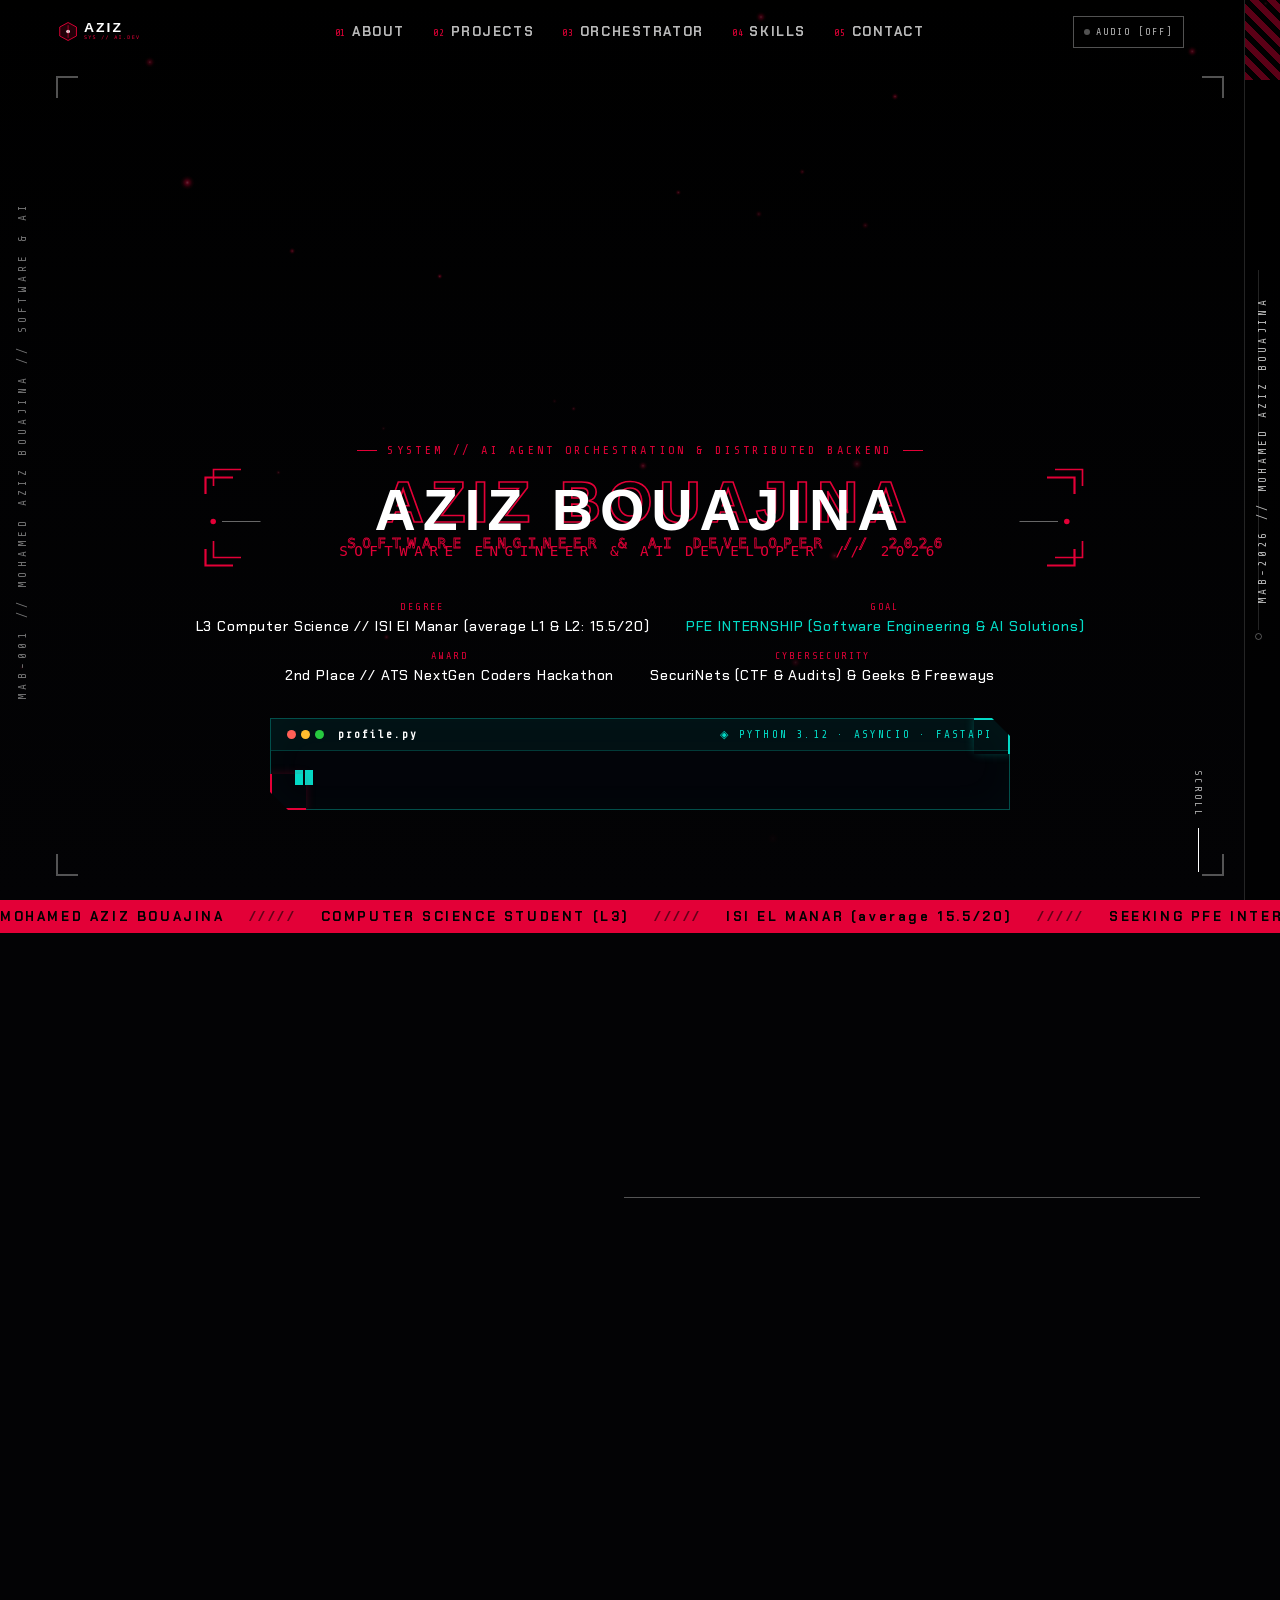
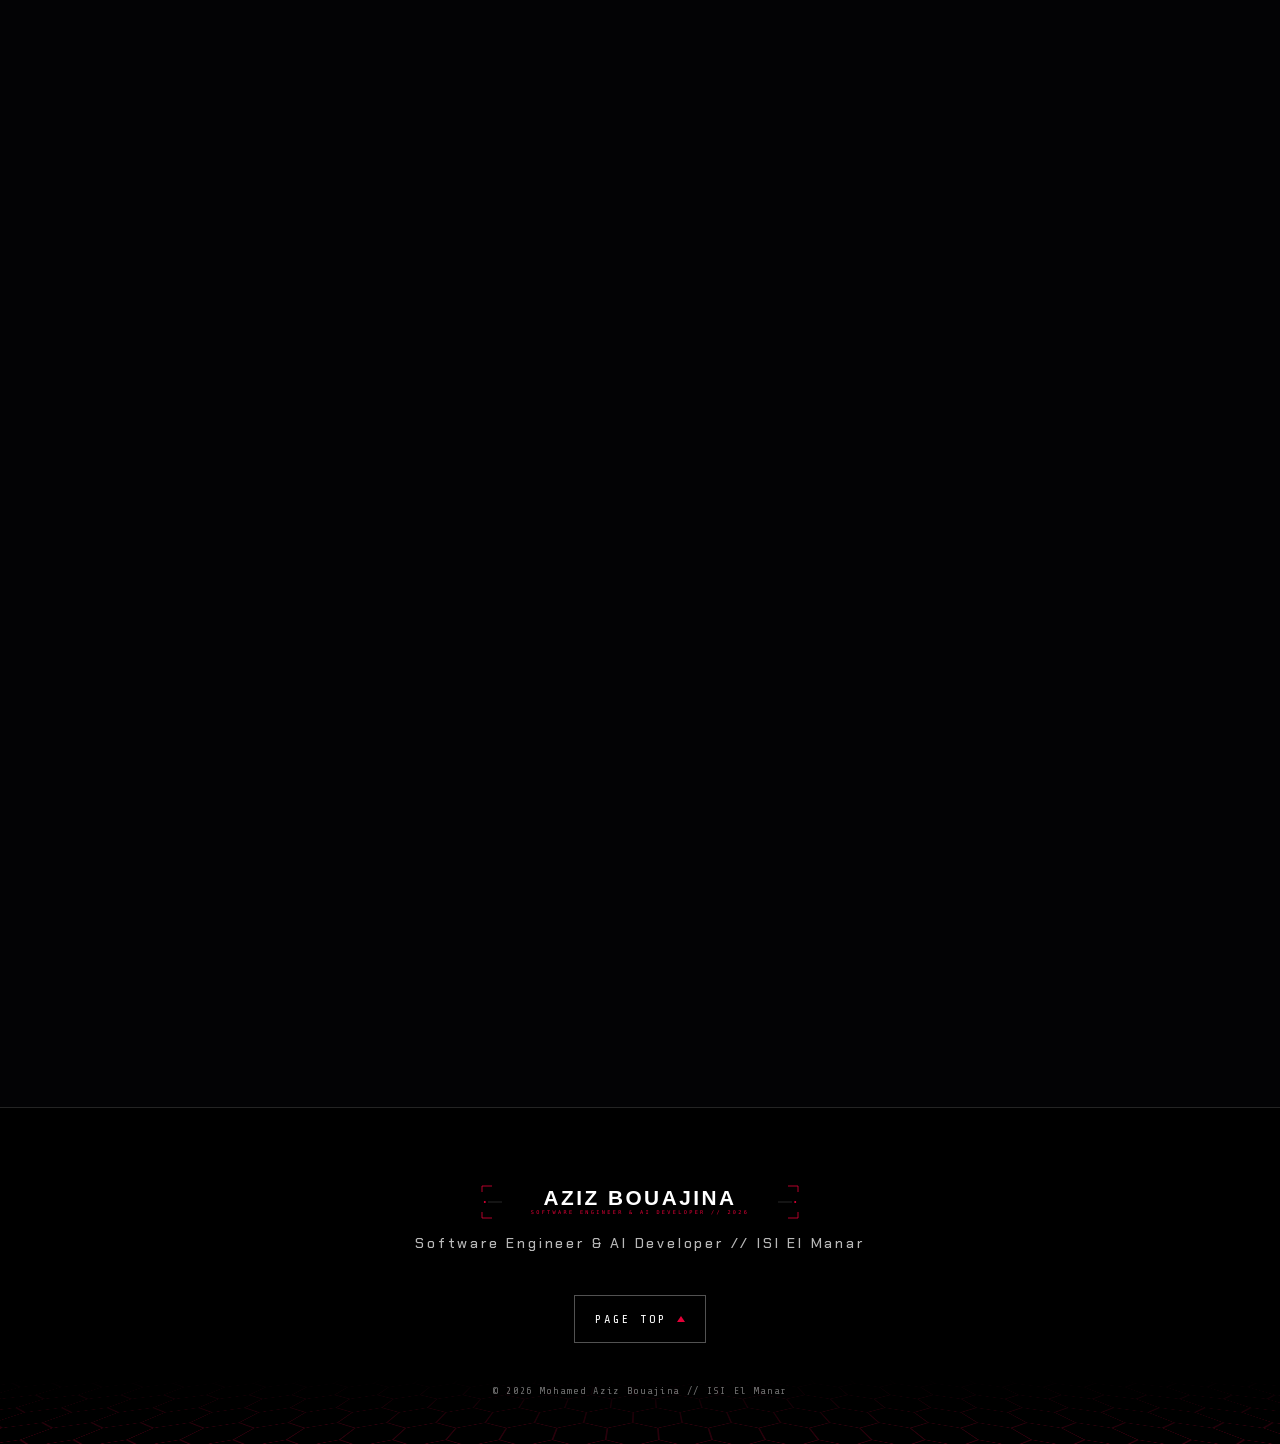
<file: index.html>
<!DOCTYPE html>

<html lang="en" class="js is-loading">
<head>
  <meta charset="utf-8">
  <meta name="viewport" content="width=device-width, initial-scale=1, viewport-fit=cover">

  <title>Mohamed Aziz Bouajina | Software Engineer & AI Developer</title>
  <meta name="description" content="Mohamed Aziz Bouajina // L3 Computer Science student at ISI El Manar (average 15.5/20). Full-Stack Developer & AI Engineer specializing in distributed backend systems, autonomous AI agents, and cybersecurity. Seeking a PFE internship.">
  <meta name="theme-color" content="#030305">

  <meta property="og:type" content="website">
  <meta property="og:site_name" content="Mohamed Aziz Bouajina Portfolio">
  <meta property="og:title" content="Mohamed Aziz Bouajina | Software Engineer & AI Developer">
  <meta property="og:description" content="L3 Computer Science student at ISI El Manar. AI agent orchestration, distributed backend systems, and cybersecurity. Seeking a PFE internship.">
  <meta property="og:image" content="images/profile-card.svg">
  <meta name="twitter:card" content="summary_large_image">

  <link rel="icon" href="images/favicon-32.png" sizes="32x32" type="image/png">
  <link rel="icon" href="images/favicon-48.png" sizes="48x48" type="image/png">
  <link rel="icon" href="images/favicon-192.png" sizes="192x192" type="image/png">
  <link rel="apple-touch-icon" href="images/apple-touch-icon.png">

  <link rel="preload" href="fonts/chakrapetch-500-latin.woff2" as="font" type="font/woff2" crossorigin>
  <link rel="preload" href="fonts/chakrapetch-700-latin.woff2" as="font" type="font/woff2" crossorigin>
  <link rel="preload" href="fonts/sharetechmono-400-latin.woff2" as="font" type="font/woff2" crossorigin>

  <link rel="stylesheet" href="css/style.css">
  <link rel="stylesheet" href="css/chat.css">
  <script>document.documentElement.className += ' js is-loading';</script>
</head>
<body>
  <a class="skip" href="#main">Skip to main content</a>

  <!-- Audio Asset Hooks (Original Portfolio Sounds) -->
  <audio id="home-sound" src="sounds/home-sound.wav" preload="auto"></audio>
  <audio id="about-sound" src="sounds/about-sound.wav" preload="auto"></audio>
  <audio id="portfolio-sound" src="sounds/portfolio-sound.wav" preload="auto"></audio>
  <audio id="contact-sound" src="sounds/contact-sound.wav" preload="auto"></audio>
  <audio id="career-sound" src="sounds/career-sound.wav" preload="auto"></audio>

  <!-- Global SVG Symbols -->
  <svg width="0" height="0" style="position:absolute" aria-hidden="true">
    <symbol id="i-gh" viewBox="0 0 24 24"><path fill="currentColor" d="M12 2C6.477 2 2 6.484 2 12.017c0 4.425 2.865 8.18 6.839 9.504.5.092.682-.217.682-.483 0-.237-.008-.868-.013-1.703-2.782.605-3.369-1.343-3.369-1.343-.454-1.158-1.11-1.466-1.11-1.466-.908-.62.069-.608.069-.608 1.003.07 1.53 1.032 1.53 1.032.892 1.53 2.341 1.088 2.91.832.092-.647.35-1.088.636-1.338-2.22-.253-4.555-1.113-4.555-4.951 0-1.093.39-1.988 1.029-2.688-.103-.253-.446-1.272.098-2.65 0 0 .84-.27 2.75 1.026A9.564 9.564 0 0112 6.844c.85.004 1.705.115 2.504.337 1.909-1.296 2.747-1.027 2.747-1.027.546 1.379.202 2.398.1 2.651.64.7 1.028 1.595 1.028 2.688 0 3.848-2.339 4.695-4.566 4.943.359.309.678.92.678 1.855 0 1.338-.012 2.419-.012 2.747 0 .268.18.58.688.482A10.019 10.019 0 0022 12.017C22 6.484 17.522 2 12 2z"></path></symbol>
    <symbol id="i-in" viewBox="0 0 24 24"><path fill="currentColor" d="M19 3a2 2 0 0 1 2 2v14a2 2 0 0 1-2 2H5a2 2 0 0 1-2-2V5a2 2 0 0 1 2-2h14m-.5 15.5v-5.3a3.26 3.26 0 0 0-3.26-3.26c-.85 0-1.84.52-2.28 1.3v-1.11h-2.79v8.37h2.79v-4.93c0-.77.62-1.4 1.39-1.4a1.4 1.4 0 0 1 1.4 1.4v4.93h2.75M6.46 8.76c.92 0 1.67-.75 1.67-1.67s-.75-1.67-1.67-1.67c-.92 0-1.67.75-1.67 1.67s.75 1.67 1.67 1.67m1.39 9.74v-8.37H5.07v8.37h2.78z"></path></symbol>
    <symbol id="i-mail" viewBox="0 0 24 24"><path fill="none" stroke="currentColor" stroke-width="1.8" d="M3 5h18v14H3z"></path><path fill="none" stroke="currentColor" stroke-width="1.8" d="m3 7 9 6 9-6"></path></symbol>
    <symbol id="i-phone" viewBox="0 0 24 24"><path fill="none" stroke="currentColor" stroke-width="1.8" d="M6.62 10.79a15.053 15.053 0 0 0 6.59 6.59l2.2-2.2a1 1 0 0 1 1.02-.24 11.72 11.72 0 0 0 3.68.59 1 1 0 0 1 1 1V20a1 1 0 0 1-1 1A17 17 0 0 1 3 4a1 1 0 0 1 1-1h3.5a1 1 0 0 1 1 1c0 1.25.2 2.45.59 3.68a1 1 0 0 1-.24 1.02l-2.23 2.09z"></path></symbol>
    <symbol id="i-x" viewBox="0 0 24 24"><path fill="currentColor" d="M18.9 1.15h3.68l-8.04 9.19L24 22.85h-7.41l-5.8-7.58-6.64 7.58H.47l8.6-9.83L0 1.15h7.59l5.24 6.93Zm-1.29 19.5h2.04L6.49 3.24H4.3Z"></path></symbol>
  </svg>

  <!-- Cyber Loader -->
  <div class="loader" id="loader" aria-hidden="true">
    <div class="loader__inner">
      <svg class="loader__emblem" viewBox="0 0 120 120" fill="none">
        <g class="loader__ring">
          <circle cx="60" cy="60" r="54" stroke="rgba(255,255,255,.22)" stroke-width="1"></circle>
          <circle cx="60" cy="60" r="54" stroke="#fff" stroke-width="1.5" stroke-linecap="round" stroke-dasharray="40 300"></circle>
          <circle cx="60" cy="6" r="2.5" fill="#e30037"></circle>
        </g>
        <g class="loader__ring2">
          <circle cx="60" cy="60" r="44" stroke="rgba(255,255,255,.5)" stroke-width="1" stroke-dasharray="2 6"></circle>
        </g>
        <g class="loader__hex">
          <path d="M60 30 86 45v30L60 90 34 75V45Z" stroke="#fff" stroke-width="2" stroke-linejoin="round"></path>
          <path d="M60 40 77 50v20L60 80 43 70V50Z" stroke="#e30037" stroke-width="1.5" stroke-linejoin="round"></path>
        </g>
        <circle class="loader__core" cx="60" cy="60" r="5" fill="#e30037"></circle>
      </svg>
      <div class="loader__meta">
        <span id="loaderStatus">INITIALIZING</span>
        <span><b id="loaderPct">000</b>%</span>
      </div>
      <div class="loader__bar"><i></i></div>
      <p class="loader__code">MAB-001 // MOHAMED AZIZ BOUAJINA</p>
    </div>
  </div>

  <!-- Background Canvas & Circuit Layers -->
  <div class="bg" aria-hidden="true">
    <div class="bg__photo"></div>
    <div class="bg__hex"></div>
    <canvas class="bg__fx" id="bgfx"></canvas>
  </div>

  <!-- Side Rails (Desktop) -->
  <div class="rail rail--l" aria-hidden="true"><span>MAB-001 // MOHAMED AZIZ BOUAJINA // SOFTWARE &amp; AI</span></div>
  <div class="rail rail--r" aria-hidden="true"><div class="rail__bar"><i id="progress"></i></div></div>

  <!-- Main Fixed Header -->
  <header class="hd" id="hd">
    <a class="hd__logo" href="#top" aria-label="Mohamed Aziz Bouajina - Back to top" data-sound="home-sound">
      <img src="images/logo-aziz.svg" alt="Aziz" width="130" height="36">
    </a>

    <nav class="hd__nav" id="nav" aria-label="Main Navigation">
      <ul>
        <li><a href="#about" data-sound="about-sound"><small>01</small>ABOUT</a></li>
        <li><a href="#projects" data-sound="portfolio-sound"><small>02</small>PROJECTS</a></li>
        <li><a href="#orchestrator" data-sound="career-sound"><small>03</small>ORCHESTRATOR</a></li>
        <li><a href="#skills" data-sound="about-sound"><small>04</small>SKILLS</a></li>
        <li><a href="#contact" data-sound="contact-sound"><small>05</small>CONTACT</a></li>
      </ul>
      <p class="hd__navfoot" aria-hidden="true">MAB-001 // SOFTWARE &amp; AI DEVELOPER</p>
    </nav>

    <div class="hd__actions">
      <button class="hd__sound-toggle" id="soundToggle" type="button" aria-label="Toggle Sound Effects">
        <i></i><span>AUDIO [OFF]</span>
      </button>

      <button class="hd__menu" type="button" aria-expanded="false" aria-controls="nav" aria-label="Open navigation menu">
        <span></span><span></span>
      </button>
    </div>
  </header>

  <main id="main">

    <!-- HERO SECTION (Key Visual) -->
    <section class="kv" id="top" aria-label="Mohamed Aziz Bouajina Hero">
      <div class="kv__img">
        <video class="kv__video" src="videos/TDBG1.mp4" autoplay muted loop playsinline></video>
        <canvas class="kv__snow" id="kvSnow" aria-hidden="true"></canvas>
      </div>
      <div class="kv__shade"></div>

      <div class="kv__frame" aria-hidden="true"><i></i><i></i><i></i><i></i></div>

      <div class="kv__band" aria-hidden="true">
        <span class="kv__stripes"></span>
        <span class="kv__vtext">MAB-2026 // MOHAMED AZIZ BOUAJINA</span>
      </div>

      <div class="kv__body">
        <p class="kv__tagline">SYSTEM // AI AGENT ORCHESTRATION &amp; DISTRIBUTED BACKEND</p>

        <h1 class="kv__title">
          <span class="kv__echo" aria-hidden="true"></span>
          <img src="images/logo-aziz-white.svg" width="1600" height="180" alt="Mohamed Aziz Bouajina">
        </h1>

        <ul class="kv__meta">
          <li><small>DEGREE</small>L3 Computer Science // ISI El Manar (average L1 &amp; L2: 15.5/20)</li>
          <li><small>GOAL</small><span style="color:#03dac6;">PFE INTERNSHIP (Software Engineering &amp; AI Solutions)</span></li>
          <li><small>AWARD</small>2nd Place // ATS NextGen Coders Hackathon</li>
          <li><small>CYBERSECURITY</small>SecuriNets (CTF &amp; Audits) &amp; Geeks &amp; Freeways</li>
        </ul>

        <!-- Interactive Python Profile Terminal -->
        <div class="kv__terminal">
          <div class="kv__terminal-bar">
            <div class="chat-bar-left">
              <div class="chat-dots">
                <span class="dot"></span><span class="dot"></span><span class="dot"></span>
              </div>
              <span class="chat-title">profile.py</span>
            </div>
            <span style="color:var(--cyan); letter-spacing:.2em;">◈ PYTHON 3.12 · ASYNCIO · FASTAPI</span>
          </div>
          <div class="kv__terminal-body">
            <pre><code><span class="code-kw">def</span> <span class="code-fn">get_operator_dossier</span>():
    <span class="code-kw">return</span> {
        <span class="code-key">"name"</span>:        <span class="code-str">"Mohamed Aziz Bouajina"</span>,
        <span class="code-key">"institution"</span>: <span class="code-str">"ISI El Manar, Ariana // L3 Informatique"</span>,
        <span class="code-key">"grades"</span>:      <span class="code-str">"average L1/L2: 15.5/20  |  Baccalaureate: 17.34/20"</span>,
        <span class="code-key">"seeking"</span>:     <span class="code-str">"PFE Internship // Backend · AI · Security"</span>,
        <span class="code-key">"awards"</span>:      [<span class="code-str">"2nd @ Hackathon NextGen Coders ATS"</span>, <span class="code-str">"HackerRank Certified"</span>],
        <span class="code-key">"github"</span>:      <span class="code-str">"github.com/azizV3"</span>,
        <span class="code-key">"contact"</span>:     {<span class="code-key">"phone"</span>: <span class="code-str">"+216 29021277"</span>, <span class="code-key">"email"</span>: <span class="code-str">"mohamedaziz.bouajina@gmail.com"</span>}
    }<span class="caret"></span></code></pre>
          </div>
        </div>
      </div>

      <a class="kv__scroll" href="#about" data-sound="about-sound"><span>SCROLL</span><i aria-hidden="true"></i></a>
    </section>

    <!-- RUNNING TICKER MARQUEE -->
    <div class="ticker" aria-hidden="true">
      <div class="ticker__track">
        <span>MOHAMED AZIZ BOUAJINA</span><i>/////</i>
        <span>COMPUTER SCIENCE STUDENT (L3)</span><i>/////</i>
        <span>ISI EL MANAR (average 15.5/20)</span><i>/////</i>
        <span>SEEKING PFE INTERNSHIP</span><i>/////</i>
        <span>FASTAPI • REACT • ELECTRON • PYTHON • OLLAMA</span><i>/////</i>
        <span>2ND PLACE // NEXTGEN CODERS HACKATHON (ATS)</span><i>/////</i>
        <span>SECURINETS &amp; GEEKS &amp; FREEWAYS</span><i>/////</i>
      </div>
    </div>

    <!-- 01 ABOUT ME SECTION -->
    <section class="sec" id="about" aria-labelledby="h-about">
      <div class="wrap">
        <div class="sec-head rv">
          <p class="sec-head__idx"><span>01</span><i></i><span>CURRICULUM VITAE &amp; BACKGROUND</span></p>
          <h2 class="sec-head__title glitch" id="h-about" data-text="ABOUT ME">ABOUT ME</h2>
        </div>

        <div class="release">
          <figure class="jacket rv">
            <button class="jacket__btn" type="button" aria-haspopup="dialog" aria-controls="lightbox" aria-label="Enlarge Operator Dossier">
              <span class="jacket__tilt">
                <span class="jacket__img">
                  <img src="images/profile-card.svg" width="1200" height="1200" loading="lazy" decoding="async" alt="Mohamed Aziz Bouajina Operator Dossier">
                  <span class="jacket__glare" aria-hidden="true"></span>
                </span>
              </span>
            </button>
            <span class="crop crop--tl" aria-hidden="true"></span>
            <span class="crop crop--tr" aria-hidden="true"></span>
            <span class="crop crop--bl" aria-hidden="true"></span>
            <span class="crop crop--br" aria-hidden="true"></span>
            <figcaption>
              <span class="jacket__hint" aria-hidden="true">
                <i></i>
                <span class="jacket__hint-pc">CLICK TO ENLARGE</span>
                <span class="jacket__hint-sp">TAP TO ENLARGE</span>
              </span>
              <span>ISI EL MANAR // L3</span>
            </figcaption>
          </figure>

          <div class="release__info">
            <dl class="spec rv-stagger">
              <div class="spec__row rv">
                <dt>Identity</dt>
                <dd class="spec__title">Mohamed Aziz Bouajina</dd>
              </div>
              <div class="spec__row rv">
                <dt>Education</dt>
                <dd>Bachelor of Computer Science (3rd Year // L3)<br><strong>Institut Supérieur d'Informatique (ISI) El Manar, Ariana</strong> (2024 – Present)</dd>
              </div>
              <div class="spec__row rv">
                <dt>Academics</dt>
                <dd><strong>Overall average L1 &amp; L2: 15.5/20</strong> | <strong>Baccalaureate: 17.34/20</strong></dd>
              </div>
              <div class="spec__row rv">
                <dt>Goal</dt>
                <dd style="color:var(--cyan);">Apply my software engineering, backend, and AI integration skills to contribute to an innovative company through a <strong>PFE internship</strong>.</dd>
              </div>
              <div class="spec__row rv">
                <dt>Clubs &amp; Roles</dt>
                <dd>
                  • <strong>SecuriNets</strong>: CTF (Capture The Flag) competitions and event graphic design.<br>
                  • <strong>Geeks &amp; Freeways</strong>: Event co-organization, e-sport tournament logistics (20 participants), technical workshops (Linux, IoT, Problem Solving, IBM, ISI in motion).
                </dd>
              </div>
              <div class="spec__row rv">
                <dt>Languages</dt>
                <dd>French (Bilingual/Fluent), English (Professional), Arabic (Native)</dd>
              </div>
            </dl>


          </div>
        </div>
      </div>
    </section>

    <!-- Cosmic Singularity Horizon Banner (bgi.png Seamless Integration) -->
    <div class="horizon-strip rv" style="position:relative; width:100%; height:180px; overflow:hidden; border-top:1px solid var(--line-s); border-bottom:1px solid var(--line-s); background:#000;" aria-hidden="true">
      <div style="position:absolute; inset:0; background: url('images/bgi.png') center center / cover no-repeat; opacity:0.8; filter: contrast(130%) brightness(90%);"></div>
      <div style="position:absolute; inset:0; background: radial-gradient(ellipse 70% 80% at 50% 50%, transparent 20%, rgba(3,3,5,0.7) 65%, #030305 100%), linear-gradient(90deg, #030305 0%, transparent 25%, transparent 75%, #030305 100%);"></div>
      <div class="wrap" style="position:relative; height:100%; display:flex; align-items:center; justify-content:space-between; gap:20px;">
        <div>
          <span style="font:11px/1 var(--f-mono); letter-spacing:.3em; color:var(--cyan); display:block;">[GRAVITATIONAL LENSING // EVENT HORIZON]</span>
          <span style="font:700 clamp(16px, 2.5vw, 22px)/1.4 var(--f-disp); letter-spacing:.08em; color:var(--fg); display:block; margin-top:6px;">AUTONOMOUS AI RUNTIME &amp; FULLSTACK ARCHITECTURE</span>
        </div>
        <div style="text-align:right; font:11px/1.6 var(--f-mono); color:var(--dim); flex-shrink:0;">
          <span>COSMIC SINGULARITY COORDINATES</span><br>
          <span style="color:var(--red);">LAT: 36.832 // LON: 10.147 (ISI EL MANAR)</span>
        </div>
      </div>
    </div>

    <!-- 02 PROJECTS & SYSTEMS SECTION -->
    <section class="sec" id="projects" aria-labelledby="h-projects">
      <div class="wrap">
        <div class="sec-head rv">
          <p class="sec-head__idx"><span>02</span><i></i><span>ACADEMIC &amp; PERSONAL PROJECTS</span></p>
          <h2 class="sec-head__title glitch" id="h-projects" data-text="PROJECTS">PROJECTS</h2>
        </div>

        <div class="panel rv">
          <div class="panel__in">
            <ol class="tracks rv-stagger">
              
              <!-- Project 01: Featured AI Agent Desktop Orchestrator -->
              <li class="track rv">
                <span class="track__no">01</span>
                <div class="track__main">
                  <span class="track__artist">SUMMER 2026 // FULLSTACK &amp; SECURITY ANALYSIS FRAMEWORK</span>
                  <span class="track__title">Local AI Orchestrator &amp; Security Analysis Framework</span>
                  <div class="track__tags">
                    <span class="track__tag">React</span>
                    <span class="track__tag">Electron</span>
                    <span class="track__tag">FastAPI</span>
                    <span class="track__tag">asyncio</span>
                    <span class="track__tag">Ollama 7b/14b</span>
                    <span class="track__tag">Docker</span>
                    <span class="track__tag">Nginx</span>
                    <span class="track__tag">Async PostgreSQL</span>
                  </div>
                  <p class="track__note">
                    • Built a desktop orchestrator switching between local and cloud LLMs, optimized for 7b/14b models, tested across 5 models.<br>
                    • Designed an autonomous execution engine: file manipulation, runtime tool creation/testing, directory scanning for contextual prompts.<br>
                    • Implemented cybersecurity pipelines: data flow mapping, PoC generation, automated patches, sandboxing.<br>
                    • Created specialized agents (desktop keyboard/mouse vision, Minecraft API bot + macros). Deployed in production via Docker, Nginx, CI/CD, and async PostgreSQL.
                  </p>
                </div>
              </li>

              <!-- Project 02: ATS Hackathon Bot -->
              <li class="track rv">
                <span class="track__no">02</span>
                <div class="track__main">
                  <span class="track__artist">COMPETITION // 2ND PLACE NEXTGEN CODERS HACKATHON (ATS)</span>
                  <span class="track__title">Autonomous API Puzzle-Solver Bot (ATS Hackathon)</span>
                  <div class="track__tags">
                    <span class="track__tag">Python</span>
                    <span class="track__tag">REST API</span>
                    <span class="track__tag">JWT Auth</span>
                    <span class="track__tag">Real-Time</span>
                    <span class="track__tag">Throttling</span>
                    <span class="track__tag">Hot Reload</span>
                    <span class="track__tag">Telemetry</span>
                  </div>
                  <p class="track__note">Ranked 2nd at the NextGen Coders Hackathon (ATS): an autonomous Python bot solving real-time API puzzles via REST with adaptive throttling, hot code reloading, and continuous telemetry.</p>
                </div>
              </li>

              <!-- Project 03: Medical Appointment Platform -->
              <li class="track rv">
                <span class="track__no">03</span>
                <div class="track__main">
                  <span class="track__artist">2025 // LEADERSHIP &amp; HEALTHCARE ARCHITECTURE</span>
                  <span class="track__title">AI-Powered Medical Teleconsultation Web Platform</span>
                  <div class="track__tags">
                    <span class="track__tag">PHP</span>
                    <span class="track__tag">JavaScript</span>
                    <span class="track__tag">BPMN</span>
                    <span class="track__tag">SQL</span>
                    <span class="track__tag">AI Integration</span>
                    <span class="track__tag">Unit Testing</span>
                  </div>
                  <p class="track__note">
                    • Led a team of 3 (Front-end, Design, Deployment) over 3 months.<br>
                    • Backend &amp; Modeling: Full PHP/JS development and formal BPMN flow design.<br>
                    • Data &amp; AI: SQL database structuring and AI integration for patient triage.<br>
                    • Quality &amp; Testing: Systematic implementation of a full unit test suite.
                  </p>
                </div>
              </li>

              <!-- Project 04: Autonomous Multimedia CMS -->
              <li class="track rv">
                <span class="track__no">04</span>
                <div class="track__main">
                  <span class="track__artist">2026 // FULLSTACK DYNAMIC WEB APPLICATION</span>
                  <span class="track__title">Dynamic Web Application &amp; Multimedia CMS</span>
                  <div class="track__tags">
                    <span class="track__tag">PHP</span>
                    <span class="track__tag">MySQL</span>
                    <span class="track__tag">Audio Streaming</span>
                    <span class="track__tag">AJAX Polling Chat</span>
                    <span class="track__tag">PDO Security</span>
                    <span class="track__tag">LAMP</span>
                  </div>
                  <p class="track__note">
                    • Full-Stack Development: Dynamic CMS with secure authentication and an audio streaming engine for educational resources.<br>
                    • Interactive real-time chat module built on AJAX polling (PHP/MySQL).<br>
                    • Security &amp; Deployment: Strict SQL/XSS protection (PDO prepared statements) and production deployment on a remote LAMP environment.
                  </p>
                </div>
              </li>

            </ol>
            <p class="tracks-note">※ The desktop orchestrator communicates directly with the local server below.</p>
          </div>
        </div>
      </div>
    </section>

    <!-- 03 LIVE ORCHESTRATOR TERMINAL (Interactive Agent - Real Backend Protocol) -->
    <section class="sec" id="orchestrator" aria-labelledby="h-orchestrator">
      <div class="wrap">
        <div class="sec-head rv">
          <p class="sec-head__idx"><span>03</span><i></i><span>LIVE FASTAPI CONSOLE</span></p>
          <h2 class="sec-head__title glitch" id="h-orchestrator" data-text="ORCHESTRATOR">ORCHESTRATOR</h2>
        </div>

        <div class="xfd rv">
          <div class="xfd__bar" aria-hidden="true">
            <span><i class="xfd__rec"></i>LOCAL AGENT // FASTAPI BACKEND (PORT 8000)</span>
            <span>DIRECT PROTOCOL</span>
          </div>

          <div class="xfd__body">
            <div class="xfd__screen">
              
              <!-- Real Agent Chat Component (Direct Backend Communication) -->
              <div class="agent-chat" id="agent-chat" data-backend="http://localhost:8000">
                <div class="chat-bar">
                  <div class="chat-bar-left">
                    <div class="chat-dots">
                      <span class="dot"></span><span class="dot"></span><span class="dot"></span>
                    </div>
                    <span class="chat-title">agent@orchestrator</span>
                  </div>
                  <span class="chat-mode">STANDBY</span>
                </div>

                <!-- System Briefing & Live Demo Notice -->
                <div class="chat-briefing">
                  <p><span class="chat-briefing-tag">SYSTEM ARCHITECTURE:</span> A full-stack desktop application built with React, Electron, FastAPI, asyncio, and Ollama supporting dynamic tool-calling and context management.</p>
                  <p style="margin-top:6px;"><span class="chat-briefing-warn">LIVE DEMO NOTE:</span> This talks to a stripped-down and highly modified version of my agent running on my own machine, so it only responds while the server is online.</p>
                </div>

                <!-- Preset Prompt Chips -->
                <div class="chat-presets">
                  <button class="preset-btn" type="button" data-prompt="Introduce yourself and describe your background at ISI">[?] ISI Background</button>
                  <button class="preset-btn" type="button" data-prompt="What are your FastAPI and local AI skills?">[?] FastAPI &amp; AI</button>
                  <button class="preset-btn" type="button" data-prompt="What projects have you built?">[?] Projects Built</button>
                  <button class="preset-btn" type="button" data-prompt="Explain how your autonomous tool engine works">[?] Tool Engine</button>
                </div>

                <div class="chat-log" role="log" aria-live="polite" aria-label="Agent conversation log"></div>

                <div class="tool-log">
                  <div class="tool-head">TOOLS EXECUTED AT RUNTIME:</div>
                  <div class="tool-empty">No tools executed yet. Awaiting command...</div>
                </div>

                <div class="chat-status" aria-live="polite">Waiting for connection to the FastAPI backend (http://localhost:8000).</div>

                <form class="chat-form">
                  <input type="text" placeholder="Send a command to the local agent (FastAPI + Ollama at http://localhost:8000)..." aria-label="Agent command" autocomplete="off">
                  <button type="submit">Execute</button>
                </form>
              </div>

            </div>

            <span class="xfd__c xfd__c--tl" aria-hidden="true"></span>
            <span class="xfd__c xfd__c--tr" aria-hidden="true"></span>
            <span class="xfd__c xfd__c--bl" aria-hidden="true"></span>
            <span class="xfd__c xfd__c--br" aria-hidden="true"></span>
          </div>
        </div>
      </div>
    </section>

    <!-- 04 CREDENTIALS & TECH STACK (With Radar Chart) -->
    <section class="sec" id="skills" aria-labelledby="h-skills">
      <div class="wrap">
        <div class="sec-head rv">
          <p class="sec-head__idx"><span>04</span><i></i><span>TECHNICAL SKILLS &amp; ENGAGEMENTS</span></p>
          <h2 class="sec-head__title glitch" id="h-skills" data-text="CREDENTIALS">CREDENTIALS</h2>
        </div>

        <div class="skills-layout">
          <!-- SKILLSET RADAR CHART -->
          <div class="radar-card rv">
            <div class="radar-card-head">
              <span><b>RADAR V1.0</b> // ENGINEERING SKILLS</span>
              <span>SCALE: 0 – 100%</span>
            </div>

            <svg class="radar-svg" viewBox="0 0 600 500" aria-label="Skills Radar Chart">
              <defs>
                <radialGradient id="radarGlow" cx="50%" cy="50%" r="50%">
                  <stop offset="0%" stop-color="#03dac6" stop-opacity="0.25"/>
                  <stop offset="70%" stop-color="#03dac6" stop-opacity="0.08"/>
                  <stop offset="100%" stop-color="#03dac6" stop-opacity="0"/>
                </radialGradient>
              </defs>

              <!-- Concentric Hexagon Grid Levels (20%, 40%, 60%, 80%, 100%) -->
              <polygon class="radar-grid" points="300,216 329.4,233 329.4,267 300,284 270.6,267 270.6,233" />
              <polygon class="radar-grid" points="300,182 358.9,216 358.9,284 300,318 241.1,284 241.1,216" />
              <polygon class="radar-grid is-major" points="300,148 388.3,199 388.3,301 300,352 211.7,301 211.7,199" />
              <polygon class="radar-grid" points="300,114 417.8,182 417.8,318 300,386 182.2,318 182.2,182" />
              <polygon class="radar-grid is-major" points="300,80 447.2,165 447.2,335 300,420 152.8,335 152.8,165" />

              <!-- Axes from Center (300, 250) to Vertex Ends -->
              <line class="radar-axis" x1="300" y1="250" x2="300" y2="80" />
              <line class="radar-axis" x1="300" y1="250" x2="447.2" y2="165" />
              <line class="radar-axis" x1="300" y1="250" x2="447.2" y2="335" />
              <line class="radar-axis" x1="300" y1="250" x2="300" y2="420" />
              <line class="radar-axis" x1="300" y1="250" x2="152.8" y2="335" />
              <line class="radar-axis" x1="300" y1="250" x2="152.8" y2="165" />

              <!-- Skillset Polygon Shape -->
              <polygon class="radar-shape" points="300,88.5 435.4,171.8 429.6,324.8 300,396.2 179.3,319.7 182.2,182.0" />

              <!-- Data Points (Interactive Dots) -->
              <circle class="radar-point" cx="300" cy="88.5" r="4.5"><title>Backend &amp; FastAPI: 95%</title></circle>
              <circle class="radar-point" cx="435.4" cy="171.8" r="4.5"><title>AI &amp; Agents (Ollama/FastAPI): 92%</title></circle>
              <circle class="radar-point" cx="429.6" cy="324.8" r="4.5"><title>Bases de Données &amp; SQL: 88%</title></circle>
              <circle class="radar-point" cx="300" cy="396.2" r="4.5"><title>Cyber &amp; Sandboxing: 86%</title></circle>
              <circle class="radar-point" cx="179.3" cy="319.7" r="4.5"><title>DevOps &amp; CI/CD: 82%</title></circle>
              <circle class="radar-point" cx="182.2" cy="182.0" r="4.5"><title>React &amp; Electron: 80%</title></circle>

              <!-- Axis Labels with Percentage Badges -->
              <text class="radar-label" x="300" y="58" text-anchor="middle">Backend &amp; FastAPI <tspan class="pct">95%</tspan></text>
              <text class="radar-label" x="462" y="165" text-anchor="start">AI &amp; Agents <tspan class="pct">92%</tspan></text>
              <text class="radar-label" x="462" y="340" text-anchor="start">Databases &amp; SQL <tspan class="pct">88%</tspan></text>
              <text class="radar-label" x="300" y="445" text-anchor="middle">Cyber &amp; Sandboxing <tspan class="pct">86%</tspan></text>
              <text class="radar-label" x="138" y="340" text-anchor="end">DevOps &amp; CI/CD <tspan class="pct">82%</tspan></text>
              <text class="radar-label" x="138" y="165" text-anchor="end">React &amp; Electron <tspan class="pct">80%</tspan></text>
            </svg>

            <div class="radar-legend">
              <span><i style="background:var(--cyan)"></i> Balanced Software Engineering &amp; AI Profile</span>
              <span><i style="background:var(--red)"></i> Unit Testing &amp; CTF SecuriNets</span>
            </div>
          </div>

          <!-- Structured Credentials List -->
          <dl class="credit rv-stagger">
            <div class="credit__row rv">
              <dt>Backend Architecture</dt>
              <dd>FastAPI, REST APIs, WebSockets, asyncio, JWT, Microservices</dd>
            </div>
            <div class="credit__row rv">
              <dt>Languages</dt>
              <dd>Python, Java, PHP, JavaScript (ES6+), C/C++</dd>
            </div>
            <div class="credit__row rv">
              <dt>Artificial Intelligence</dt>
              <dd>LLMs, AI Agents, Local Inference (Ollama 7b/14b across 5 models), Dynamic Tool Engine, Sandboxing</dd>
            </div>
            <div class="credit__row rv">
              <dt>Databases &amp; Web</dt>
              <dd>PostgreSQL (async), MySQL, React, HTML5, CSS3, Electron</dd>
            </div>
            <div class="credit__row rv">
              <dt>DevOps &amp; Tools</dt>
              <dd>Docker, Nginx, CI/CD, Linux, Git, GitHub (azizV3), Odoo, LAMP</dd>
            </div>
            <div class="credit__row rv">
              <dt>Security &amp; Reliability</dt>
              <dd>Execution sandboxing, Systematic unit testing, PDO protection (SQL/XSS), CTF SecuriNets</dd>
            </div>
            <div class="credit__row rv">
              <dt>Certifications</dt>
              <dd>HackerRank Software Engineer Certified</dd>
            </div>
            <div class="credit__row rv">
              <dt>Involvement</dt>
              <dd>SecuriNets (CTF/Design), Geeks &amp; Freeways (E-sport logistics, Tech workshops)</dd>
            </div>
          </dl>
        </div>
      </div>
    </section>

    <!-- 05 CONTACT CHANNELS (GitHub, LinkedIn, Email, Phone - No Dispatch Form) -->
    <section class="sec sec--last" id="contact" aria-labelledby="h-contact">
      <div class="wrap">
        <div class="sec-head rv">
          <p class="sec-head__idx"><span>05</span><i></i><span>TRANSMISSION &amp; DIRECT CONTACT</span></p>
          <h2 class="sec-head__title glitch" id="h-contact" data-text="CONTACT">CONTACT</h2>
        </div>

        <div class="contact-hub rv">
          <div class="contact-channels">

            <!-- 1. Direct Email Button (with mailto and instant clipboard copy) -->
            <a class="contact-card" href="mailto:mohamedaziz.bouajina@gmail.com" data-copy="mohamedaziz.bouajina@gmail.com" data-sound="contact-sound" title="Click to email or copy address">
              <svg class="contact-card__icon" aria-hidden="true"><use href="#i-mail"></use></svg>
              <div class="contact-card__content">
                <span class="contact-card__label">Professional Email (Click to Copy)</span>
                <span class="contact-card__val">mohamedaziz.bouajina@gmail.com</span>
              </div>
              <span class="contact-card__action">SEND ↗</span>
            </a>

            <!-- 2. Phone Button (from CV) -->
            <a class="contact-card" href="tel:+21629021277" data-copy="+216 29 021 277" data-sound="career-sound" title="Click to call or copy phone number">
              <svg class="contact-card__icon" aria-hidden="true"><use href="#i-phone"></use></svg>
              <div class="contact-card__content">
                <span class="contact-card__label">Direct Phone (Tunisia)</span>
                <span class="contact-card__val">+216 29 021 277</span>
              </div>
              <span class="contact-card__action">CALL ↗</span>
            </a>

            <!-- 3. LinkedIn Profile Button -->
            <a class="contact-card" href="https://www.linkedin.com/in/mohamed-aziz-bouajina-14237b39b" target="_blank" rel="noopener" data-sound="career-sound">
              <svg class="contact-card__icon" aria-hidden="true"><use href="#i-in"></use></svg>
              <div class="contact-card__content">
                <span class="contact-card__label">LinkedIn Profile</span>
                <span class="contact-card__val">Mohamed Aziz Bouajina</span>
              </div>
              <span class="contact-card__action">CONNECT ↗</span>
            </a>

            <!-- 4. GitHub Repository Button -->
            <a class="contact-card" href="https://github.com/azizV3" target="_blank" rel="noopener" data-sound="portfolio-sound">
              <svg class="contact-card__icon" aria-hidden="true"><use href="#i-gh"></use></svg>
              <div class="contact-card__content">
                <span class="contact-card__label">GitHub Repository</span>
                <span class="contact-card__val">github.com/azizV3</span>
              </div>
              <span class="contact-card__action">EXPLORE ↗</span>
            </a>

          </div>

          <div class="contact-badge-strip">
            <span>📍 Location: <b>Ariana / Tunis, Tunisia</b></span>
            <span> Institution: <b>ISI El Manar (L3 Computer Science)</b></span>
            <span> Availability: <b>jan-feb 4-6 Month PFE Internship</b></span>
          </div>
        </div>
      </div>
    </section>

  </main>

  <!-- Lightbox Modal for Enlargeable Dossier Card -->
  <dialog class="lb" id="lightbox" aria-label="Operator Dossier Enlarge View">
    <div class="lb__inner">
      <img class="lb__img" data-src="images/profile-card.svg" width="1200" height="1200" alt="Mohamed Aziz Bouajina Dossier">
      <p class="lb__cap" aria-hidden="true">MAB-001 // OPERATOR DOSSIER // ISI EL MANAR</p>
      <button class="lb__close" type="button" aria-label="Close lightbox"><span></span><span></span></button>
    </div>
  </dialog>

  <!-- Cyber Footer with Perspective Floor Grid -->
  <footer class="ft">
    <div class="ft__floor" aria-hidden="true"></div>
    <div class="wrap ft__in">
      <img class="ft__logo" src="images/logo-aziz-white.svg" width="320" height="40" alt="Mohamed Aziz Bouajina" loading="lazy">
      <p class="ft__circle">Software Engineer &amp; AI Developer // ISI El Manar</p>

      <a class="ft__top" href="#top" data-sound="home-sound">PAGE TOP<i aria-hidden="true"></i></a>
      <p class="ft__copy"><small>&copy; 2026 Mohamed Aziz Bouajina // ISI El Manar</small></p>
    </div>
  </footer>

  <script src="js/config.js"></script>
  <script src="js/main.js"></script>
  <script src="js/chat.js"></script>



</body>
</html>
</file>
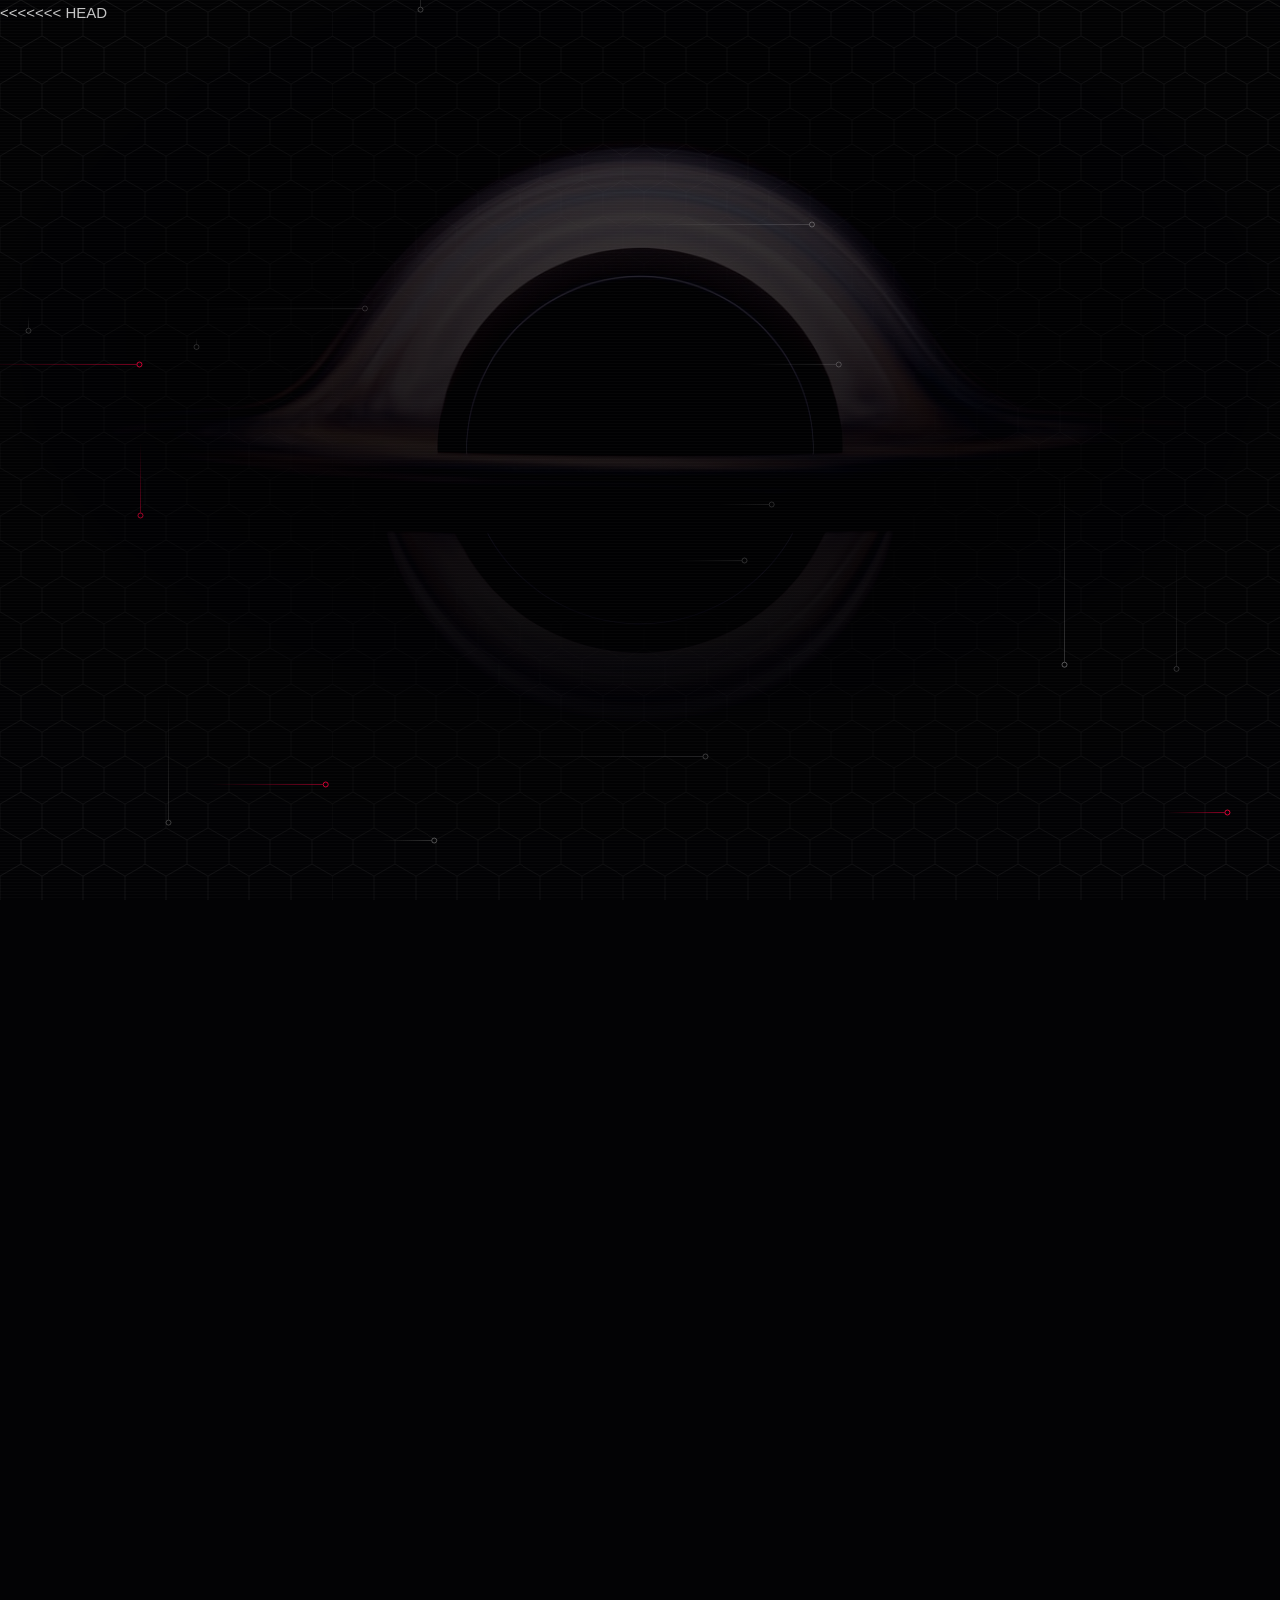
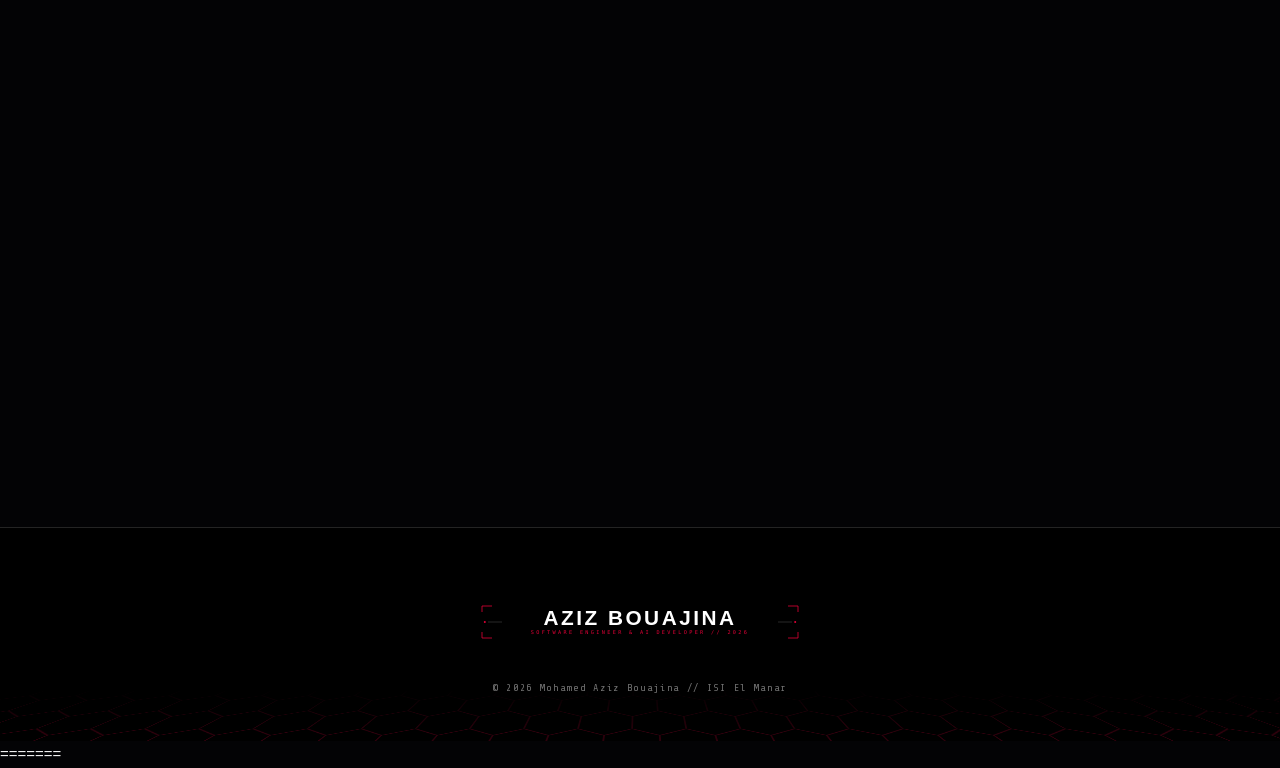
<file: portfolio.html>
<!DOCTYPE html>
<<<<<<< HEAD
<html lang="en" class="js is-loading">
<head>
  <meta charset="utf-8">
  <meta name="viewport" content="width=device-width, initial-scale=1, viewport-fit=cover">
  <title>Portfolio | Mohamed Aziz Bouajina</title>
  <meta name="description" content="Academic and personal projects by Mohamed Aziz Bouajina — Local AI Orchestrator, ATS Hackathon Bot, Multimedia CMS, and Medical Platform.">
  <meta name="theme-color" content="#030305">

  <link rel="icon" href="images/favicon-32.png" sizes="32x32" type="image/png">
  <link rel="stylesheet" href="css/style.css">
  <link rel="stylesheet" href="css/chat.css">
  <script>document.documentElement.className += ' js is-loading';</script>
</head>
<body>
  <a class="skip" href="#main">Skip to main content</a>

  <audio id="home-sound" src="sounds/home-sound.wav" preload="auto"></audio>
  <audio id="about-sound" src="sounds/about-sound.wav" preload="auto"></audio>
  <audio id="portfolio-sound" src="sounds/portfolio-sound.wav" preload="auto"></audio>
  <audio id="contact-sound" src="sounds/contact-sound.wav" preload="auto"></audio>
  <audio id="career-sound" src="sounds/career-sound.wav" preload="auto"></audio>

  <div class="loader" id="loader" aria-hidden="true">
    <div class="loader__inner">
      <div class="loader__meta">
        <span id="loaderStatus">INITIALIZING</span>
        <span><b id="loaderPct">000</b>%</span>
      </div>
      <div class="loader__bar"><i></i></div>
      <p class="loader__code">MAB-001 // PORTFOLIO &amp; SYSTEMS</p>
    </div>
  </div>

  <div class="bg" aria-hidden="true">
    <div class="bg__photo"></div>
    <div class="bg__hex"></div>
    <canvas class="bg__fx" id="bgfx"></canvas>
  </div>

  <div class="rail rail--l" aria-hidden="true"><span>MAB-001 // SYSTEMS &amp; LIVE AGENT</span></div>
  <div class="rail rail--r" aria-hidden="true"><div class="rail__bar"><i id="progress"></i></div></div>

  <header class="hd" id="hd">
    <a class="hd__logo" href="index.html" aria-label="Home" data-sound="home-sound">
      <img src="images/logo-aziz.svg" alt="Aziz" width="130" height="36">
    </a>

    <nav class="hd__nav" id="nav" aria-label="Main Navigation">
      <ul>
        <li><a href="index.html" data-sound="home-sound"><small>00</small>HOME</a></li>
        <li><a href="about.html" data-sound="about-sound"><small>01</small>ABOUT</a></li>
        <li><a href="portfolio.html" class="is-active" data-sound="portfolio-sound"><small>02</small>PORTFOLIO</a></li>
        <li><a href="contact.html" data-sound="contact-sound"><small>03</small>CONTACT</a></li>
      </ul>
      <p class="hd__navfoot" aria-hidden="true">MAB-001 // PORTFOLIO</p>
    </nav>

    <div class="hd__actions">
      <button class="hd__sound-toggle" id="soundToggle" type="button" aria-label="Toggle Sound">
        <i></i><span>AUDIO [OFF]</span>
      </button>
      <button class="hd__menu" type="button" aria-expanded="false" aria-controls="nav" aria-label="Menu">
        <span></span><span></span>
      </button>
    </div>
  </header>

  <main id="main">

    <!-- Systems Section -->
    <section class="sec" style="padding-top: calc(var(--hd) + 40px);">
      <div class="wrap">
        <div class="sec-head rv">
          <p class="sec-head__idx"><span>01</span><i></i><span>ACADEMIC &amp; PERSONAL PROJECTS</span></p>
          <h1 class="sec-head__title glitch" data-text="SYSTEMS &amp; PROJECTS">SYSTEMS &amp; PROJECTS</h1>
        </div>

        <div class="panel rv">
          <div class="panel__in">
            <ol class="tracks rv-stagger">
              <li class="track rv">
                <span class="track__no">01</span>
                <div class="track__main">
                  <span class="track__artist">SUMMER 2026 // FULLSTACK &amp; SECURITY ANALYSIS FRAMEWORK</span>
                  <span class="track__title">Local AI Orchestrator &amp; Security Analysis Framework</span>
                  <div class="track__tags">
                    <span class="track__tag">React</span><span class="track__tag">Electron</span><span class="track__tag">FastAPI</span><span class="track__tag">asyncio</span><span class="track__tag">Ollama 7b/14b</span><span class="track__tag">Docker</span><span class="track__tag">Async PostgreSQL</span>
                  </div>
                  <p class="track__note">
                    • Desktop orchestrator switching between local and cloud LLMs, optimized for 7b/14b models, tested across 5 models.<br>
                    • Autonomous execution engine: file manipulation, runtime tool creation/testing, directory scanning for contextual prompts.<br>
                    • Cybersecurity pipelines: data flow mapping, PoC generation, automated patches, sandboxing.<br>
                    • Specialized agents (desktop keyboard/mouse vision, Minecraft API bot + macros). Deployed in production via Docker/Nginx/CI/CD.
                  </p>
                </div>
              </li>

              <li class="track rv">
                <span class="track__no">02</span>
                <div class="track__main">
                  <span class="track__artist">COMPETITION // 2ND PLACE NEXTGEN CODERS HACKATHON (ATS)</span>
                  <span class="track__title">Autonomous API Puzzle-Solver Bot (ATS Hackathon)</span>
                  <div class="track__tags">
                    <span class="track__tag">Python</span><span class="track__tag">REST API</span><span class="track__tag">JWT Auth</span><span class="track__tag">Throttling</span><span class="track__tag">Hot Reload</span><span class="track__tag">Telemetry</span>
                  </div>
                  <p class="track__note">Ranked 2nd at the NextGen Coders Hackathon (ATS): autonomous Python bot solving real-time API puzzles with adaptive throttling, hot reload, and continuous telemetry.</p>
                </div>
              </li>

              <li class="track rv">
                <span class="track__no">03</span>
                <div class="track__main">
                  <span class="track__artist">2025 // LEADERSHIP &amp; HEALTHCARE ARCHITECTURE</span>
                  <span class="track__title">AI-Powered Medical Teleconsultation Web Platform</span>
                  <div class="track__tags">
                    <span class="track__tag">PHP</span><span class="track__tag">JavaScript</span><span class="track__tag">BPMN</span><span class="track__tag">SQL</span><span class="track__tag">AI Integration</span><span class="track__tag">Unit Testing</span>
                  </div>
                  <p class="track__note">
                    • Led a team of 3 (Front-end, Design, Deployment) over 3 months.<br>
                    • Full PHP/JS development and formal BPMN flow design.<br>
                    • SQL database structuring and smart AI integration for patient triage.<br>
                    • Systematic validation through a full unit test suite.
                  </p>
                </div>
              </li>

              <li class="track rv">
                <span class="track__no">04</span>
                <div class="track__main">
                  <span class="track__artist">2026 // FULLSTACK DYNAMIC WEB APPLICATION</span>
                  <span class="track__title">Dynamic Web Application &amp; Multimedia CMS</span>
                  <div class="track__tags">
                    <span class="track__tag">PHP</span><span class="track__tag">MySQL</span><span class="track__tag">Audio Streaming</span><span class="track__tag">AJAX Polling Chat</span><span class="track__tag">PDO Security</span><span class="track__tag">LAMP</span>
                  </div>
                  <p class="track__note">
                    • Dynamic CMS with secure authentication and an audio streaming engine for educational resources.<br>
                    • Real-time interactive chat module via AJAX polling (PHP/MySQL).<br>
                    • SQL/XSS protection (PDO) and production deployment on a remote LAMP environment.
                  </p>
                </div>
              </li>
            </ol>
          </div>
        </div>
      </div>
    </section>

    <!-- Live Agent Orchestrator Screen (Direct Backend Protocol) -->
    <section class="sec sec--last" id="orchestrator">
      <div class="wrap">
        <div class="sec-head rv">
          <p class="sec-head__idx"><span>02</span><i></i><span>LIVE FASTAPI CONSOLE</span></p>
          <h2 class="sec-head__title glitch" data-text="AGENT ORCHESTRATOR">AGENT ORCHESTRATOR</h2>
        </div>

        <div class="xfd rv">
          <div class="xfd__bar" aria-hidden="true">
            <span><i class="xfd__rec"></i>LOCAL AGENT // FASTAPI BACKEND (PORT 8000)</span>
            <span>DIRECT PROTOCOL</span>
          </div>

          <div class="xfd__body">
            <!-- Orchestrator Architecture & Server Status Briefing -->
            <div class="chat-briefing">
              <p><span class="chat-briefing-tag">[ARCHITECTURE]</span> A full-stack desktop application built with React, Electron, FastAPI, asyncio, and Ollama supporting dynamic tool-calling and context management.</p>
              <p style="margin-top:6px;"><span class="chat-briefing-warn">[LIVE DEMO]</span> This talks to a stripped-down and highly modified version of my agent running on my own machine, so it only responds while the server is online.</p>
            </div>

            <div class="xfd__screen">
              <div class="agent-chat" id="agent-chat" data-backend="http://localhost:8000">
                <div class="chat-bar">
                  <div class="chat-bar-left">
                    <div class="chat-dots"><span class="dot"></span><span class="dot"></span><span class="dot"></span></div>
                    <span class="chat-title">agent@orchestrator</span>
                  </div>
                  <span class="chat-mode">STANDBY</span>
                </div>

                <div class="chat-presets">
                  <button class="preset-btn" type="button" data-prompt="Introduce yourself and describe your background at ISI">[?] ISI Background</button>
                  <button class="preset-btn" type="button" data-prompt="What are your FastAPI and local AI skills?">[?] FastAPI &amp; AI</button>
                  <button class="preset-btn" type="button" data-prompt="What projects have you built?">[?] Projects Built</button>
                  <button class="preset-btn" type="button" data-prompt="Explain how your autonomous tool engine works">[?] Tool Engine</button>
                </div>

                <div class="chat-log" role="log" aria-live="polite"></div>

                <div class="tool-log">
                  <div class="tool-head">TOOLS EXECUTED AT RUNTIME:</div>
                  <div class="tool-empty">No tools executed yet. Awaiting command...</div>
                </div>

                <div class="chat-status" aria-live="polite">Waiting for connection to the FastAPI backend.</div>

                <form class="chat-form">
                  <input type="text" placeholder="Send a command to the local agent (http://localhost:8000)..." aria-label="Agent command" autocomplete="off">
                  <button type="submit">Execute</button>
                </form>
              </div>
            </div>

            <span class="xfd__c xfd__c--tl" aria-hidden="true"></span>
            <span class="xfd__c xfd__c--tr" aria-hidden="true"></span>
            <span class="xfd__c xfd__c--bl" aria-hidden="true"></span>
            <span class="xfd__c xfd__c--br" aria-hidden="true"></span>
          </div>
        </div>
      </div>
    </section>

  </main>

  <footer class="ft">
    <div class="ft__floor" aria-hidden="true"></div>
    <div class="wrap ft__in">
      <img class="ft__logo" src="images/logo-aziz-white.svg" width="280" height="35" alt="Aziz">
      <p class="ft__copy"><small>&copy; 2026 Mohamed Aziz Bouajina // ISI El Manar</small></p>
    </div>
  </footer>

  <script src="js/config.js"></script>
  <script src="js/main.js"></script>
  <script src="js/chat.js"></script>
=======

</body>
</html>
</file>
<file: css/style.css>
@charset "utf-8";

@font-face {
  font-family: "Chakra Petch"; font-style: normal; font-weight: 500; font-display: swap;
  src: url(../fonts/chakrapetch-500-latin.woff2) format("woff2");
  unicode-range: U+0000-00FF, U+0131, U+0152-0153, U+02BB-02BC, U+02C6, U+02DA, U+02DC, U+0304, U+0308, U+0329, U+2000-206F, U+20AC, U+2122, U+2191, U+2193, U+2212, U+2215, U+FEFF, U+FFFD;
}
@font-face {
  font-family: "Chakra Petch"; font-style: normal; font-weight: 700; font-display: swap;
  src: url(../fonts/chakrapetch-700-latin.woff2) format("woff2");
  unicode-range: U+0000-00FF, U+0131, U+0152-0153, U+02BB-02BC, U+02C6, U+02DA, U+02DC, U+0304, U+0308, U+0329, U+2000-206F, U+20AC, U+2122, U+2191, U+2193, U+2212, U+2215, U+FEFF, U+FFFD;
}
@font-face {
  font-family: "Share Tech Mono"; font-style: normal; font-weight: 400; font-display: swap;
  src: url(../fonts/sharetechmono-400-latin.woff2) format("woff2");
  unicode-range: U+0000-00FF, U+0131, U+0152-0153, U+02BB-02BC, U+02C6, U+02DA, U+02DC, U+0304, U+0308, U+0329, U+2000-206F, U+20AC, U+2122, U+2191, U+2193, U+2212, U+2215, U+FEFF, U+FFFD;
}

:root {
  --bg: #030305;
  --fg: #ffffff;
  --red: #e30037;
  --red-deep: #5c0018;
  --cyan: #03dac6;
  --cyan-deep: #004d40;
  --dim: rgba(255, 255, 255, .72);
  --faint: rgba(255, 255, 255, .45);
  --line: rgba(255, 255, 255, .14);
  --line-s: rgba(255, 255, 255, .32);
  --panel: rgba(7, 9, 14, .78);
  --panel-solid: #090c12;

  --f-disp: "Chakra Petch", -apple-system, sans-serif;
  --f-mono: "Share Tech Mono", monospace;
  --f-body: "Poppins", -apple-system, BlinkMacSystemFont, "Segoe UI", Roboto, sans-serif;

  --gut: clamp(16px, 5vw, 56px);
  --max: 1120px;
  --hd: 64px;
  --band: 36px;
  --ease: cubic-bezier(.2, .7, .1, 1);
}

*, *::before, *::after { box-sizing: border-box; }

html {
  -webkit-text-size-adjust: 100%;
  text-size-adjust: 100%;
  scroll-behavior: smooth;
  scroll-padding-top: var(--hd);
  background: var(--bg);
}

body {
  margin: 0;
  min-width: 320px;
  background: var(--bg);
  color: var(--fg);
  font-family: var(--f-body);
  font-size: 15px;
  line-height: 1.75;
  -webkit-font-smoothing: antialiased;
  overflow-x: hidden;
}
@supports (overflow: clip) { body { overflow-x: clip; } }

.is-loading body { overflow: hidden; }

img, video { display: block; max-width: 100%; height: auto; }
a { color: inherit; text-decoration: none; }
ul, ol, dl, dd, p, h1, h2, h3, figure { margin: 0; padding: 0; }
ul, ol { list-style: none; }
button, input, textarea { font: inherit; color: inherit; }

:focus-visible { outline: 2px solid var(--red); outline-offset: 3px; }

.skip {
  position: absolute; left: 8px; top: -60px; z-index: 200;
  padding: 10px 16px; background: var(--fg); color: #000; text-decoration: none;
  font-family: var(--f-mono);
}
.skip:focus { top: 8px; }

.wrap {
  width: 100%;
  max-width: calc(var(--max) + var(--gut) * 2);
  margin-inline: auto;
  padding-inline: var(--gut);
}


.loader { display: none; }
.js .loader {
  position: fixed; inset: 0; z-index: 150;
  display: grid; place-items: center;
  background: #000;
  animation: loaderFailsafe 0s linear 7s forwards;
}
@keyframes loaderFailsafe { to { opacity: 0; visibility: hidden; pointer-events: none; } }

.loader__inner {
  width: min(300px, 78vw);
  display: flex; flex-direction: column; align-items: center; gap: 16px;
  position: relative; z-index: 2;
}
.loader__emblem { width: 110px; height: 110px; margin-bottom: 8px; overflow: visible; }
.loader__ring, .loader__ring2, .loader__hex { transform-origin: 60px 60px; transform-box: view-box; }
.loader__ring  { animation: spin 3.2s linear infinite; }
.loader__ring2 { animation: spin 14s linear infinite reverse; }
.loader__hex   { animation: spin 8s linear infinite; }
.loader__core  { transform-origin: 60px 60px; transform-box: view-box; animation: pulse 1.4s ease-in-out infinite; }
@keyframes spin { to { transform: rotate(360deg); } }
@keyframes pulse { 0%, 100% { transform: scale(1); opacity: .8; } 50% { transform: scale(1.35); opacity: 1; } }

.loader__meta {
  width: 100%; display: flex; justify-content: space-between;
  font: 12px/1 var(--f-mono); letter-spacing: .2em; color: var(--dim);
}
.loader__meta b { font-weight: 400; color: var(--fg); }

.loader__bar { position: relative; width: 100%; height: 2px; background: rgba(255, 255, 255, .14); }
.loader__bar::before, .loader__bar::after {
  content: ""; position: absolute; top: -4px; width: 1px; height: 10px; background: var(--line-s);
}
.loader__bar::before { left: 0; } .loader__bar::after { right: 0; }
.loader__bar i {
  position: absolute; inset: 0; background: var(--red);
  transform-origin: 0 50%; transform: scaleX(0); will-change: transform;
}

.loader__code {
  font: 11px/1 var(--f-mono); letter-spacing: .28em; color: var(--faint); text-transform: uppercase;
}

/* Cyber Door Transitions */
.loader__doors {
  position: absolute; inset: 0; width: 100%; height: 100%; pointer-events: none;
}
.loader__half { fill: #000; }
.loader.is-done .loader__half--t {
  transform: translateY(calc(-1 * var(--off, 50vh)));
  transition: transform .75s var(--ease);
}
.loader.is-done .loader__half--b {
  transform: translateY(var(--off, 50vh));
  transition: transform .75s var(--ease);
}
.loader.is-done .loader__inner {
  opacity: 0; transition: opacity .25s ease;
}


.bg { position: fixed; inset: 0; z-index: 0; pointer-events: none; overflow: hidden; }
.bg__photo {
  position: absolute; inset: 0;
  background: url(../images/bgi.png) center 30% / cover no-repeat;
  opacity: .42;
  filter: contrast(1.18) saturate(1.1);
  -webkit-mask-image: radial-gradient(ellipse 95% 80% at 50% 38%, #000 40%, transparent 95%);
  mask-image: radial-gradient(ellipse 95% 80% at 50% 38%, #000 40%, transparent 95%);
}
.bg__photo::after {
  content: ""; position: absolute; inset: 0;
  background: radial-gradient(circle at 50% 38%, transparent 0%, rgba(3, 3, 5, 0.4) 50%, #030305 85%),
              linear-gradient(180deg, rgba(3, 3, 5, .3) 0%, rgba(3, 3, 5, .6) 50%, #030305 100%);
}
.bg__hex {
  position: absolute; inset: 0; opacity: .07;
  background-image: url("data:image/svg+xml,%3Csvg xmlns='http://www.w3.org/2000/svg' width='41.57' height='72' viewBox='0 0 41.57 72'%3E%3Cpath d='M20.785 0 41.57 12v24L20.785 48 0 36V12ZM20.785 48v24' fill='none' stroke='%23fff' stroke-width='1'/%3E%3C/svg%3E");
  background-size: 41.57px 72px;
  -webkit-mask-image: radial-gradient(ellipse 80% 70% at 50% 50%, transparent 20%, #000 100%);
  mask-image: radial-gradient(ellipse 80% 70% at 50% 50%, transparent 20%, #000 100%);
}
.bg__fx { position: absolute; inset: 0; width: 100%; height: 100%; }
.bg::after {
  content: ""; position: absolute; inset: 0;
  background: repeating-linear-gradient(180deg, rgba(255, 255, 255, .02) 0 1px, transparent 1px 3px);
}

main, .hd, .ft { position: relative; z-index: 1; }



.rail { display: none; }
@media (min-width: 1200px) {
  .rail {
    display: flex; position: fixed; top: 0; bottom: 0; z-index: 2; width: 44px;
    align-items: center; justify-content: center; pointer-events: none;
    opacity: 0; transition: opacity .8s ease 2.2s;
  }
  .is-ready .rail { opacity: 1; }
  .rail--l { left: 0; }
  .rail--l span {
    writing-mode: vertical-rl; transform: rotate(180deg);
    font: 11px/1 var(--f-mono); letter-spacing: .38em; color: var(--faint);
  }
  .rail--r { right: 0; }
  .rail__bar { position: relative; width: 1px; height: 40vh; background: var(--line); }
  .rail__bar i {
    position: absolute; inset: 0; background: var(--red);
    transform-origin: 50% 0; transform: scaleY(0); will-change: transform;
  }
  .rail__bar::after {
    content: ""; position: absolute; left: -3px; bottom: -10px; width: 7px; height: 7px;
    border: 1px solid var(--line-s); border-radius: 50%;
  }
}


.hd {
  position: fixed; top: 0; left: 0; right: 0; z-index: 50;
  height: var(--hd);
  display: flex; align-items: center; justify-content: space-between;
  padding-inline: var(--gut);
  padding-right: calc(var(--gut) + var(--band) + 4px);
  transition: background-color .4s ease, border-color .4s ease, transform .6s var(--ease), padding .4s var(--ease);
  border-bottom: 1px solid transparent;
}
.js .hd { transform: translateY(-100%); }
.js.is-ready .hd { transform: none; transition-delay: 0s, 0s, 1.8s, 0s; }
.hd.is-scrolled {
  background: rgba(3, 3, 5, .94);
  backdrop-filter: blur(12px);
  border-bottom-color: var(--line);
  padding-right: var(--gut);
}

.hd__logo { display: flex; align-items: center; gap: 10px; position: relative; z-index: 2; }
.hd__logo img { width: 130px; height: auto; }

.hd__actions { display: flex; align-items: center; gap: 14px; position: relative; z-index: 2; }

/* Audio mute/unmute toggle in HUD */
.hd__sound-toggle {
  display: inline-flex; align-items: center; gap: 6px;
  height: 32px; padding: 0 10px;
  background: rgba(0, 0, 0, .4); border: 1px solid var(--line-s);
  font: 10px/1 var(--f-mono); letter-spacing: .2em; color: var(--dim);
  cursor: pointer; transition: border-color .25s, color .25s;
}
.hd__sound-toggle i { width: 6px; height: 6px; border-radius: 50%; background: var(--line-s); }
.hd__sound-toggle.is-active { border-color: var(--cyan); color: var(--fg); }
.hd__sound-toggle.is-active i { background: var(--cyan); box-shadow: 0 0 6px var(--cyan); }
.hd__sound-toggle:hover { border-color: var(--red); color: var(--fg); }

/* Menu button (mobile) */
.hd__menu {
  position: relative; z-index: 2;
  width: 44px; height: 44px; margin-right: -10px;
  background: none; border: 0; cursor: pointer; display: flex; flex-direction: column; justify-content: center; gap: 6px;
  align-items: flex-end; padding: 10px;
}
.hd__menu span {
  display: block; width: 22px; height: 1.5px; background: var(--fg);
  transition: transform .3s var(--ease), width .3s var(--ease), background .2s;
}
.hd__menu span:last-child { width: 14px; }
.menu-open .hd__menu span:first-child { transform: translateY(3.75px) rotate(45deg); width: 20px; }
.menu-open .hd__menu span:last-child { transform: translateY(-3.75px) rotate(-45deg); width: 20px; }

/* Desktop navigation links */
.hd__nav {
  display: none;
}
@media (min-width: 900px) {
  .hd__nav {
    display: block;
  }
  .hd__nav ul {
    display: flex; align-items: center; gap: clamp(14px, 2.2vw, 32px);
  }
  .hd__nav a {
    display: inline-flex; align-items: baseline; gap: 6px;
    font: 700 13px/1 var(--f-disp); letter-spacing: .12em;
    color: var(--dim); transition: color .25s;
  }
  .hd__nav a small {
    font: 10px/1 var(--f-mono); color: var(--red); letter-spacing: .08em;
  }
  .hd__nav a:hover, .hd__nav a.is-active {
    color: var(--fg);
  }
  .hd__navfoot { display: none; }
  .hd__menu { display: none; }
}

/* Mobile full-screen drawer */
@media (max-width: 899px) {
  .hd__nav {
    position: fixed; inset: 0; z-index: 1;
    background: rgba(0, 0, 0, .96);
    backdrop-filter: blur(16px);
    display: flex; flex-direction: column; justify-content: center;
    padding: var(--hd) var(--gut) 40px;
    opacity: 0; pointer-events: none;
    transition: opacity .35s var(--ease);
  }
  .menu-open .hd__nav {
    opacity: 1; pointer-events: auto;
  }
  .hd__nav ul {
    display: flex; flex-direction: column; gap: 20px;
  }
  .hd__nav a {
    display: inline-flex; align-items: center; gap: 14px;
    font: 700 24px/1.2 var(--f-disp); letter-spacing: .08em;
    color: var(--fg);
  }
  .hd__nav a small {
    font: 13px/1 var(--f-mono); color: var(--red); letter-spacing: .15em;
  }
  .hd__navfoot {
    margin-top: 40px; padding-top: 20px; border-top: 1px solid var(--line);
    font: 11px/1 var(--f-mono); letter-spacing: .25em; color: var(--faint);
  }
}


.kv {
  position: relative; width: 100%; min-height: 100vh;
  display: flex; flex-direction: column; justify-content: flex-end;
  overflow: hidden;
  background: #000;
}

.kv__img { position: absolute; inset: 0; will-change: transform; }
.kv__video {
  width: 100%; height: 100%; object-fit: cover; object-position: center;
  opacity: .5;
}
.kv__snow {
  position: absolute; inset: 0; width: 100%; height: 100%; pointer-events: none;
}

.kv__shade {
  position: absolute; inset: 0;
  background: linear-gradient(180deg, rgba(0,0,0,0.3) 0%, rgba(3,3,5,0.7) 65%, #030305 100%);
  pointer-events: none;
}

.kv__frame {
  position: absolute; inset: calc(var(--hd) + 12px) var(--gut) 24px; pointer-events: none;
}
.kv__frame i { position: absolute; width: 22px; height: 22px; border: 0 solid var(--line-s); }
.kv__frame i:nth-child(1) { top: 0; left: 0; border-top-width: 2px; border-left-width: 2px; }
.kv__frame i:nth-child(2) { top: 0; right: 0; border-top-width: 2px; border-right-width: 2px; }
.kv__frame i:nth-child(3) { bottom: 0; left: 0; border-bottom-width: 2px; border-left-width: 2px; }
.kv__frame i:nth-child(4) { bottom: 0; right: 0; border-bottom-width: 2px; border-right-width: 2px; }

/* Right cyber stripe band */
.kv__band {
  position: absolute; right: 0; top: 0; bottom: 0; width: var(--band);
  display: flex; flex-direction: column; align-items: center; justify-content: center;
  border-left: 1px solid var(--line); background: rgba(0,0,0,.5);
  pointer-events: none;
}
.kv__stripes {
  position: absolute; top: 0; width: 100%; height: 80px;
  background: repeating-linear-gradient(45deg, var(--red) 0 6px, transparent 6px 12px);
  opacity: .4;
}
.kv__vtext {
  writing-mode: vertical-rl; transform: rotate(180deg);
  font: 11px/1 var(--f-mono); letter-spacing: .3em; color: var(--dim);
}

.kv__body {
  position: relative; z-index: 2;
  width: 100%; max-width: calc(var(--max) + var(--gut) * 2);
  margin-inline: auto; padding: 0 var(--gut) clamp(64px, 10vh, 100px);
  display: flex; flex-direction: column; align-items: center; text-align: center;
}

.kv__tagline {
  font: 12px/1 var(--f-mono); letter-spacing: .28em; color: var(--red);
  margin-bottom: 16px; display: inline-flex; align-items: center; gap: 10px;
}
.kv__tagline::before { content: ""; width: 20px; height: 1px; background: var(--red); }
.kv__tagline::after  { content: ""; width: 20px; height: 1px; background: var(--red); }

.kv__title { position: relative; width: min(100%, 880px); }
.kv__title img { width: 100%; height: auto; }
.kv__echo {
  position: absolute; inset: 0;
  transform: translate(clamp(4px, .8vw, 8px), clamp(-8px, -.8vw, -4px));
  background: var(--red);
  -webkit-mask: url(../images/logo-aziz-line.svg) center / 100% 100% no-repeat;
  mask: url(../images/logo-aziz-line.svg) center / 100% 100% no-repeat;
}
.js .kv__title img, .js .kv__echo { opacity: 0; }
.js.is-ready .kv__title img { animation: glitchIn .9s steps(1) 1.6s forwards; }
.js.is-ready .kv__echo { animation: echoIn 1.1s var(--ease) 1.9s forwards; }
@keyframes glitchIn {
  0%   { opacity: 1; clip-path: inset(0 0 72% 0); transform: translateX(-8px); }
  12%  { clip-path: inset(40% 0 30% 0); transform: translateX(10px); }
  24%  { clip-path: inset(10% 0 55% 0); transform: translateX(-4px); }
  36%  { clip-path: inset(62% 0 0 0); transform: translateX(6px); }
  48%  { clip-path: inset(0 0 0 0); transform: translateX(-2px); opacity: .6; }
  60%  { opacity: 1; transform: none; }
  100% { opacity: 1; clip-path: inset(0 0 0 0); transform: none; }
}
@keyframes echoIn {
  from { opacity: 0; transform: translate(0, 0); }
  to { opacity: 1; }
}

.kv__meta {
  display: flex; flex-wrap: wrap; justify-content: center; gap: 12px 36px;
  margin-top: clamp(20px, 3.2vh, 32px);
  font: 500 14px/1.5 var(--f-disp); letter-spacing: .06em;
}
.kv__meta li { display: flex; flex-direction: column; gap: 2px; }
.kv__meta small { font: 10px/1.4 var(--f-mono); letter-spacing: .24em; color: var(--red); }
.js .kv__meta li { opacity: 0; transform: translateY(10px); transition: opacity .7s ease, transform .9s var(--ease); }
.js.is-ready .kv__meta li { opacity: 1; transform: none; }
.js.is-ready .kv__meta li:nth-child(1) { transition-delay: 1.9s; }
.js.is-ready .kv__meta li:nth-child(2) { transition-delay: 2.0s; }
.js.is-ready .kv__meta li:nth-child(3) { transition-delay: 2.1s; }
.js.is-ready .kv__meta li:nth-child(4) { transition-delay: 2.2s; }

/* Interactive Terminal  */
.kv__terminal {
  margin-top: 32px;
  width: min(100%, 740px);
  position: relative;
  background: rgba(3, 5, 10, 0.92);
  border: 1px solid rgba(3, 218, 198, 0.35);
  box-shadow:
    0 0 0 1px rgba(3, 218, 198, 0.08),
    0 0 24px rgba(3, 218, 198, 0.12),
    inset 0 0 40px rgba(3, 218, 198, 0.03);
  backdrop-filter: blur(12px);
  clip-path: polygon(0 0, calc(100% - 18px) 0, 100% 18px, 100% 100%, 18px 100%, 0 calc(100% - 18px));
}
/* Glowing corner accent lines */
.kv__terminal::before,
.kv__terminal::after {
  content: ""; position: absolute; pointer-events: none;
}
.kv__terminal::before {
  /* Top-right chamfer accent */
  top: -1px; right: -1px;
  width: 36px; height: 36px;
  border-top: 2px solid var(--cyan);
  border-right: 2px solid var(--cyan);
  box-shadow: 2px -2px 10px rgba(3, 218, 198, 0.4);
}
.kv__terminal::after {
  /* Bottom-left chamfer accent */
  bottom: -1px; left: -1px;
  width: 36px; height: 36px;
  border-bottom: 2px solid var(--red);
  border-left: 2px solid var(--red);
  box-shadow: -2px 2px 10px rgba(227, 0, 55, 0.35);
}

.kv__terminal-bar {
  display: flex; align-items: center; justify-content: space-between;
  padding: 10px 16px;
  background: rgba(3, 218, 198, 0.06);
  border-bottom: 1px solid rgba(3, 218, 198, 0.2);
  font: 11px/1 var(--f-mono); letter-spacing: .18em; color: var(--cyan);
}
.kv__terminal-dots { display: flex; gap: 6px; }
.kv__terminal-dots span { width: 8px; height: 8px; border-radius: 50%; background: var(--line-s); }
.kv__terminal-dots span:first-child { background: var(--red); box-shadow: 0 0 6px rgba(227,0,55,.7); }
.kv__terminal-body {
  padding: 18px 22px; font: 13px/1.7 var(--f-mono); color: #e6edf3;
  overflow-x: auto; text-align: left;
}
.kv__terminal-body pre { margin: 0; white-space: pre; }
.code-kw { color: #ff7b72; font-weight: bold; }
.code-fn { color: #d2a8ff; }
.code-str { color: #a5d6ff; }
.code-key { color: var(--cyan); }

.caret {
  display: inline-block; width: 8px; height: 15px; margin-left: 2px;
  vertical-align: -2px; background: var(--cyan); animation: blink 1s steps(1) infinite;
}

.kv__scroll {
  position: absolute; right: calc(var(--gut) + 4px); bottom: 28px;
  display: flex; flex-direction: column; align-items: center; gap: 10px;
  min-width: 44px; padding-top: 8px;
  font: 10px/1 var(--f-mono); letter-spacing: .3em; text-decoration: none; color: var(--dim);
}
.kv__scroll span { writing-mode: vertical-rl; }
.kv__scroll i { position: relative; width: 1px; height: 44px; background: var(--line); overflow: hidden; }
.kv__scroll i::after {
  content: ""; position: absolute; left: 0; top: 0; width: 1px; height: 100%;
  background: var(--fg); animation: scrollLine 2.2s var(--ease) infinite;
}
@keyframes scrollLine { 0% { transform: translateY(-100%); } 60%, 100% { transform: translateY(100%); } }


.ticker {
  position: relative; overflow: hidden;
  background: var(--red); color: #000;
  font: 700 13px/1 var(--f-disp); letter-spacing: .2em; white-space: nowrap;
  padding: 10px 0;
}
.ticker__track { display: flex; width: max-content; animation: ticker 34s linear infinite; }
.ticker__track span, .ticker__track i { padding-right: 24px; font-style: normal; }
.ticker__track i { opacity: .55; }
@keyframes ticker { to { transform: translateX(-50%); } }


.sec { position: relative; padding-block: clamp(84px, 12vw, 140px) 0; }
.sec--last { padding-bottom: clamp(84px, 12vw, 140px); }

.sec-head { margin-bottom: clamp(28px, 4.5vw, 44px); }
.sec-head__idx {
  display: flex; align-items: center; gap: 12px;
  font: 12px/1 var(--f-mono); letter-spacing: .24em; color: var(--dim);
  margin-bottom: 12px;
}
.sec-head__idx span:first-child { color: var(--red); }
.sec-head__idx i { position: relative; flex: 0 1 120px; height: 1px; background: var(--line-s); }
.sec-head__idx i::after {
  content: ""; position: absolute; right: -4px; top: -3px; width: 7px; height: 7px;
  border: 1px solid var(--fg); border-radius: 50%;
}
.sec-head__title {
  font: 700 clamp(30px, 6vw, 56px)/1 var(--f-disp);
  letter-spacing: .04em;
}

/* Glitch Heading */
.glitch { position: relative; display: inline-block; }
.glitch::before, .glitch::after {
  content: attr(data-text);
  position: absolute; inset: 0; opacity: 0; pointer-events: none;
}
.glitch::before { color: var(--red); }
.glitch::after { color: rgba(255, 255, 255, .7); }
.is-in .glitch::before, .glitch:hover::before { animation: glitchA .55s steps(1) .15s 1; }
.is-in .glitch::after, .glitch:hover::after { animation: glitchB .55s steps(1) .15s 1; }
@keyframes glitchA {
  0%   { opacity: 1; clip-path: inset(10% 0 60% 0); transform: translate(-4px, 0); }
  25%  { clip-path: inset(55% 0 20% 0); transform: translate(5px, 0); }
  50%  { clip-path: inset(30% 0 45% 0); transform: translate(-2px, 0); }
  75%  { clip-path: inset(75% 0 5% 0); transform: translate(3px, 0); }
  100% { opacity: 0; }
}
@keyframes glitchB {
  0%   { opacity: 1; clip-path: inset(65% 0 10% 0); transform: translate(4px, 0); }
  25%  { clip-path: inset(5% 0 70% 0); transform: translate(-5px, 0); }
  50%  { clip-path: inset(40% 0 35% 0); transform: translate(3px, 0); }
  75%  { clip-path: inset(15% 0 60% 0); transform: translate(-2px, 0); }
  100% { opacity: 0; }
}

/* Scroll reveal classes */
.js .rv { opacity: 0; transform: translateY(24px); transition: opacity .8s ease, transform 1s var(--ease); transition-delay: var(--d, 0s); }
.js .rv.is-in { opacity: 1; transform: none; }

/* =========================================================
   01 ABOUT ME / PROFILE 
   ========================================================= */
.release { display: grid; gap: 48px; }

.jacket { position: relative; margin: 14px auto; width: calc(100% - 28px); max-width: 520px; }
.jacket__btn {
  display: block; width: 100%; padding: 0; border: 0; background: none;
  cursor: zoom-in; perspective: 1000px;
  -webkit-tap-highlight-color: transparent;
}
.jacket__tilt {
  display: block;
  transform:
    rotateX(calc(var(--ry, 0) * -12deg))
    rotateY(calc(var(--rx, 0) * 12deg))
    scale(calc(1 + var(--h, 0) * .02));
}
.jacket__img {
  position: relative; display: block; background: #0c0e14; overflow: hidden;
  box-shadow:
    calc(var(--rx, 0) * -36px) calc(30px + var(--ry, 0) * -36px) 80px -20px rgba(227, 0, 55, .32),
    0 0 0 1px var(--line);
}
.jacket__img img { width: 100%; height: auto; display: block; }
.jacket__glare {
  position: absolute; inset: 0; pointer-events: none;
  background: radial-gradient(circle at calc(50% + var(--rx, 0) * 120%) calc(50% + var(--ry, 0) * 120%), rgba(255, 255, 255, .22), rgba(255, 255, 255, 0) 55%);
  opacity: var(--h, 0);
}
.jacket figcaption {
  position: absolute; left: 0; right: 0; top: 100%; margin-top: 16px;
  display: flex; justify-content: space-between; gap: 12px;
  font: 11px/1 var(--f-mono); letter-spacing: .28em; color: var(--faint);
}
.jacket__hint { display: inline-flex; align-items: center; gap: 8px; letter-spacing: .2em; }
.jacket__hint i {
  position: relative; width: 11px; height: 11px; border: 1px solid var(--red); border-radius: 50%;
}
.jacket__hint i::after {
  content: ""; position: absolute; right: -4px; bottom: -3px; width: 5px; height: 1px;
  background: var(--red); transform: rotate(45deg);
}
.jacket__hint-sp { display: none; }
@media (hover: none) {
  .jacket__hint-pc { display: none; }
  .jacket__hint-sp { display: inline; }
}

/* Crop corner brackets */
.crop { position: absolute; width: 14px; height: 14px; pointer-events: none; }
.crop::before, .crop::after { content: ""; position: absolute; background: var(--line-s); }
.crop::before { width: 14px; height: 1px; }
.crop::after { width: 1px; height: 14px; }
.crop--tl { left: -14px; top: -14px; }  .crop--tl::before { bottom: 0; left: -6px; } .crop--tl::after { right: 0; top: -6px; }
.crop--tr { right: -14px; top: -14px; } .crop--tr::before { bottom: 0; right: -6px; } .crop--tr::after { left: 0; top: -6px; }
.crop--bl { left: -14px; bottom: -14px; } .crop--bl::before { top: 0; left: -6px; } .crop--bl::after { right: 0; bottom: -6px; }
.crop--br { right: -14px; bottom: -14px; } .crop--br::before { top: 0; right: -6px; } .crop--br::after { left: 0; bottom: -6px; }

/* Tech Spec Table */
.spec { border-top: 1px solid var(--line-s); }
.spec__row {
  display: grid; grid-template-columns: 88px 1fr; gap: 12px;
  padding: 16px 0; border-bottom: 1px solid var(--line);
}
.spec dt {
  padding-top: .35em;
  font: 12px/1.4 var(--f-mono); letter-spacing: .14em; color: var(--faint);
}
.spec dt::before { content: "–"; margin-right: .3em; color: var(--red); }
.spec dd { font-family: var(--f-disp); font-weight: 500; font-size: 15px; line-height: 1.7; overflow-wrap: anywhere; }
.spec__title { font: 700 22px/1.3 var(--f-disp); letter-spacing: .06em; color: var(--fg); }

/* Buttons & Social triggers */
.action-links { margin-top: 24px; display: flex; flex-wrap: wrap; gap: 14px; }
.cyber-btn {
  position: relative; isolation: isolate; overflow: hidden;
  display: inline-flex; align-items: center; gap: 12px;
  min-height: 48px; padding: 0 20px;
  border: 1px solid var(--line-s); background: rgba(0, 0, 0, .55);
  font: 700 12px/1 var(--f-mono); letter-spacing: .2em; text-decoration: none;
  transition: border-color .3s, color .3s;
}
.cyber-btn::before {
  content: ""; position: absolute; inset: 0; z-index: -1; background: var(--red);
  transform: scaleX(0); transform-origin: 0 50%; transition: transform .4s var(--ease);
}
.cyber-btn:hover { border-color: var(--red); color: #ffffff; }
.cyber-btn:hover::before { transform: scaleX(1); }
.cyber-btn svg { width: 16px; height: 16px; flex-shrink: 0; }
.cyber-btn i { font-style: normal; color: var(--faint); transition: color .3s, transform .3s var(--ease); }
.cyber-btn:hover i { color: var(--fg); transform: translate(2px, -2px); }

@media (min-width: 900px) {
  .release { grid-template-columns: minmax(0, 5fr) minmax(0, 6fr); gap: 64px; align-items: center; }
  .jacket { margin: 0; width: auto; max-width: none; }
  .spec__row { grid-template-columns: 130px 1fr; padding: 18px 0; }
  .spec dd { font-size: 16px; }
  .spec__title { font-size: 26px; }
}

/* =========================================================
   02 PROJECTS & SYSTEMS 
   ========================================================= */
.panel {
  --cut: 22px;
  position: relative; padding: 1px;
  background: linear-gradient(135deg, var(--line-s) 0, var(--line) 50%, var(--line-s) 100%);
  clip-path: polygon(var(--cut) 0, 100% 0, 100% calc(100% - var(--cut)), calc(100% - var(--cut)) 100%, 0 100%, 0 var(--cut));
}
.panel__in {
  background: var(--panel);
  clip-path: polygon(var(--cut) 0, 100% 0, 100% calc(100% - var(--cut)), calc(100% - var(--cut)) 100%, 0 100%, 0 var(--cut));
  padding: clamp(16px, 3vw, 36px) clamp(18px, 4vw, 48px);
}

.track {
  position: relative;
  display: grid; grid-template-columns: 2.8em 1fr; gap: 6px 14px; align-items: baseline;
  padding: 22px 0;
  border-bottom: 1px solid var(--line);
}
.track:last-child { border-bottom: 0; }
.track::before {
  content: ""; position: absolute; left: 0; bottom: -1px; width: 100%; height: 1px;
  background: var(--red); transform: scaleX(0); transform-origin: 0 50%;
  transition: transform .5s var(--ease);
}
.track:hover::before { transform: scaleX(1); }
.track__no { font: 16px/1 var(--f-mono); color: var(--red); letter-spacing: .08em; }
.track__main { display: flex; flex-wrap: wrap; align-items: baseline; column-gap: .5em; min-width: 0; }
.track__artist {
  order: -1; flex-basis: 100%;
  font: 12px/1.6 var(--f-mono); letter-spacing: .12em; color: var(--cyan);
}
.track__title {
  font: 700 clamp(18px, 4.2vw, 24px)/1.3 var(--f-disp);
  letter-spacing: .04em; overflow-wrap: anywhere;
  transition: transform .4s var(--ease);
}
.track:hover .track__title { transform: translateX(6px); }
.track__tags {
  flex-basis: 100%; display: flex; flex-wrap: wrap; gap: 6px; margin-top: 8px;
}
.track__tag {
  font: 10px/1.2 var(--f-mono); padding: 3px 8px; border: 1px solid var(--line-s);
  background: rgba(255, 255, 255, .05); color: var(--dim);
}
.track__note {
  flex-basis: 100%;
  display: flex; align-items: center; gap: 10px;
  margin-top: 8px;
  font: 500 12px/1.5 var(--f-body); letter-spacing: .02em; color: var(--dim);
}
.track__note::before {
  content: ""; flex: 0 0 34px; height: 7px;
  background:
    radial-gradient(circle at calc(100% - 3.5px) 50%, var(--fg) 2.5px, transparent 3px),
    linear-gradient(var(--line-s), var(--line-s)) 0 50% / calc(100% - 6px) 1px no-repeat;
}
.tracks-note {
  display: flex; align-items: center; justify-content: flex-end;
  margin-top: 10px; padding: 14px 0 4px;
  border-top: 1px solid var(--line);
  font: 11px/1.5 var(--f-mono); letter-spacing: .08em; color: rgba(255, 255, 255, .38);
}

@media (min-width: 768px) {
  .track { grid-template-columns: 3.4em 1fr; padding: 26px 0; }
  .track__no { font-size: 18px; }
  .track__artist { order: 3; flex-basis: auto; margin-left: auto; font-size: 13px; }
  .track__note::before { flex-basis: 54px; }
}

/* =========================================================
   03 INTERACTIVE ORCHESTRATOR (Saveweb2 #xfd screen)
   ========================================================= */
.xfd { position: relative; padding: 0; }
.xfd__bar {
  display: flex; justify-content: space-between; align-items: center;
  padding: 10px 4px;
  font: 11px/1 var(--f-mono); letter-spacing: .22em; color: var(--dim);
}
.xfd__bar span { display: flex; align-items: center; gap: 10px; }
.xfd__rec {
  width: 8px; height: 8px; border-radius: 50%; background: var(--red);
  animation: blink 1.6s steps(1) infinite;
}
@keyframes blink { 50% { opacity: .2; } }

.xfd__screen {
  position: relative; width: 100%;
  background: #05060a; overflow: hidden;
  border: 1px solid var(--line-s);
}

.xfd__c { position: absolute; width: 14px; height: 14px; border: 0 solid var(--red); pointer-events: none; }
.xfd__body { position: relative; }
.xfd__c--tl { left: -6px; top: -6px; border-top-width: 2px; border-left-width: 2px; }
.xfd__c--tr { right: -6px; top: -6px; border-top-width: 2px; border-right-width: 2px; }
.xfd__c--bl { left: -6px; bottom: -6px; border-bottom-width: 2px; border-left-width: 2px; }
.xfd__c--br { right: -6px; bottom: -6px; border-bottom-width: 2px; border-right-width: 2px; }

/* =========================================================
   04 CREDENTIALS & TECH STACK 
   ========================================================= */
.credit { display: grid; gap: 0; border-top: 1px solid var(--line-s); }
.credit__row {
  display: flex; flex-direction: column; gap: 6px;
  padding: 20px 0; border-bottom: 1px solid var(--line);
}
.credit dt { font: 12px/1.4 var(--f-mono); letter-spacing: .16em; color: var(--faint); }
.credit dd {
  font: 700 clamp(16px, 3.8vw, 22px)/1.4 var(--f-disp);
  letter-spacing: .04em; overflow-wrap: anywhere;
  display: flex; align-items: center; flex-wrap: wrap; column-gap: 14px;
}
.credit__links { display: flex; align-items: center; margin-left: -4px; }
.credit__links::before {
  content: ""; width: 22px; height: 1px; margin: 0 4px 0 6px; background: var(--line-s);
}
.credit__links a {
  display: grid; place-items: center;
  width: 36px; height: 36px; color: var(--faint);
  transition: color .25s;
}
.credit__links a:hover { color: var(--fg); }
.credit__ico { width: 18px; height: 18px; display: block; }

@media (min-width: 768px) {
  .credit { grid-template-columns: 1fr 1fr; column-gap: 48px; }
  .credit__row:last-child { grid-column: 1 / -1; }
}

/* =========================================================
   SKILLSET RADAR CHART 
   ========================================================= */
.skills-layout {
  display: grid;
  grid-template-columns: 1fr;
  gap: 40px;
  align-items: center;
  margin-top: 24px;
}
@media (min-width: 900px) {
  .skills-layout {
    grid-template-columns: minmax(0, 5fr) minmax(0, 6fr);
    gap: 48px;
  }
}

.radar-card {
  position: relative;
  background: rgba(7, 9, 14, 0.85);
  border: 1px solid var(--line-s);
  padding: 24px 20px;
  box-shadow: 0 12px 40px rgba(0, 0, 0, 0.7);
  overflow: hidden;
}
.radar-card::before {
  content: ""; position: absolute; left: 0; top: 0; width: 40px; height: 1px;
  background: var(--cyan);
}
.radar-card-head {
  display: flex; justify-content: space-between; align-items: center;
  font: 11px/1 var(--f-mono); letter-spacing: .2em; color: var(--dim);
  margin-bottom: 12px; padding-bottom: 8px; border-bottom: 1px solid var(--line);
}
.radar-card-head span b { color: var(--cyan); }

.radar-svg {
  width: 100%; height: auto; max-width: 520px; display: block; margin: 0 auto;
}
.radar-grid { fill: none; stroke: rgba(255, 255, 255, 0.08); stroke-width: 1; }
.radar-grid.is-major { stroke: rgba(3, 218, 198, 0.25); stroke-dasharray: 4 6; }
.radar-axis { stroke: rgba(255, 255, 255, 0.12); stroke-width: 1; }

.radar-shape {
  fill: rgba(3, 218, 198, 0.18);
  stroke: var(--cyan);
  stroke-width: 2.2;
  filter: drop-shadow(0 0 10px rgba(3, 218, 198, 0.45));
  transition: all .4s var(--ease);
}
.radar-shape:hover {
  fill: rgba(227, 0, 55, 0.22);
  stroke: var(--red);
  filter: drop-shadow(0 0 14px rgba(227, 0, 55, 0.55));
}

.radar-point {
  fill: #ffffff;
  stroke: var(--cyan);
  stroke-width: 2.5;
  cursor: pointer;
  transition: transform .25s var(--ease), fill .25s;
}
.radar-point:hover {
  fill: var(--red);
  stroke: #ffffff;
  transform: scale(1.6);
}

.radar-label {
  font-family: var(--f-mono);
  font-size: 11px;
  fill: var(--dim);
  letter-spacing: .08em;
  text-anchor: middle;
  transition: fill .25s;
}
.radar-label tspan.pct {
  fill: var(--cyan);
  font-weight: bold;
}
.radar-label:hover {
  fill: #ffffff;
}

.radar-legend {
  display: flex; flex-wrap: wrap; gap: 8px 16px;
  margin-top: 14px; padding-top: 12px; border-top: 1px dashed var(--line);
  font: 11px/1.4 var(--f-mono); color: var(--faint);
}
.radar-legend span { display: inline-flex; align-items: center; gap: 6px; }
.radar-legend i { width: 7px; height: 7px; border-radius: 50%; }

/* Orchestrator Briefing Box */
.chat-briefing {
  padding: 12px 18px;
  background: rgba(14, 18, 26, 0.85);
  border-bottom: 1px solid var(--line-s);
  font: 12px/1.6 var(--f-mono);
  color: var(--dim);
}
.chat-briefing-tag {
  color: var(--cyan);
  font-weight: bold;
  letter-spacing: .15em;
  margin-right: 6px;
}
.chat-briefing-warn {
  color: #ffb703;
  font-weight: bold;
  letter-spacing: .15em;
  margin-right: 6px;
}

/* =========================================================
   05 CONTACT TERMINAL & LINKS 
   ========================================================= */
.shop {
  position: relative;
  display: block; padding: 24px;
  border: 1px solid var(--line-s);
  background: rgba(0, 0, 0, .55);
}
.shop__list { width: 100%; display: grid; gap: 14px; }
@media (min-width: 640px) { .shop__list { grid-template-columns: repeat(auto-fit, minmax(260px, 1fr)); } }

.shop__btn {
  position: relative; display: flex; align-items: center; justify-content: space-between; gap: 12px;
  min-height: 64px; padding: 16px 22px;
  border: 1px solid var(--line-s); background: rgba(0, 0, 0, .6);
  font: 700 16px/1.3 var(--f-disp); letter-spacing: .08em; text-decoration: none;
  overflow: hidden; transition: border-color .3s, color .3s;
  isolation: isolate;
}
.shop__btn::before {
  content: ""; position: absolute; inset: 0; z-index: -1; background: var(--red);
  transform: scaleX(0); transform-origin: 0 50%; transition: transform .4s var(--ease);
}
.shop__btn:hover { border-color: var(--red); color: #fff; }
.shop__btn:hover::before { transform: scaleX(1); }
.shop__btn i { font: 12px/1 var(--f-mono); font-style: normal; letter-spacing: .2em; color: var(--dim); }
.shop__btn:hover i { color: var(--fg); }

/* =========================================================
   05 CONTACT CHANNELS 
   ========================================================= */
.contact-hub {
  position: relative;
  display: block; padding: clamp(20px, 3.5vw, 36px);
  border: 1px solid var(--line-s);
  background: rgba(4, 5, 8, .75);
  box-shadow: 0 16px 40px rgba(0, 0, 0, 0.6);
}

.contact-channels {
  display: grid;
  grid-template-columns: 1fr;
  gap: 16px;
  width: 100%;
}
@media (min-width: 640px) {
  .contact-channels {
    grid-template-columns: repeat(2, 1fr);
  }
}

.contact-card {
  position: relative; isolation: isolate; overflow: hidden;
  display: flex; align-items: center; gap: 16px;
  min-height: 72px; padding: 18px 22px;
  border: 1px solid var(--line-s); background: rgba(10, 13, 20, .7);
  text-decoration: none; color: var(--fg);
  transition: border-color .3s, transform .25s var(--ease);
}
.contact-card::before {
  content: ""; position: absolute; inset: 0; z-index: -1; background: var(--red);
  transform: scaleX(0); transform-origin: 0 50%; transition: transform .4s var(--ease);
}
.contact-card:hover {
  border-color: var(--red);
  transform: translateY(-2px);
}
.contact-card:hover::before { transform: scaleX(1); }

.contact-card__icon {
  flex: 0 0 28px; width: 28px; height: 28px; color: var(--red);
  transition: color .3s;
}
.contact-card:hover .contact-card__icon { color: #ffffff; }

.contact-card__content {
  display: flex; flex-direction: column; min-width: 0; flex: 1;
}
.contact-card__label {
  font: 11px/1.3 var(--f-mono); letter-spacing: .2em; color: var(--dim);
  text-transform: uppercase;
}
.contact-card__val {
  font: 700 15px/1.4 var(--f-disp); letter-spacing: .04em;
  overflow: hidden; text-overflow: ellipsis; white-space: nowrap;
}
.contact-card:hover .contact-card__label { color: rgba(255, 255, 255, 0.85); }

.contact-card__action {
  font: 12px/1 var(--f-mono); color: var(--faint);
  letter-spacing: .15em; flex-shrink: 0; transition: color .3s, transform .3s var(--ease);
}
.contact-card:hover .contact-card__action {
  color: #ffffff; transform: translate(2px, -2px);
}

/* Copy notification toast */
.copy-toast {
  position: fixed; bottom: 32px; left: 50%; transform: translateX(-50%) translateY(20px);
  background: #000; border: 1px solid var(--cyan); color: var(--cyan);
  padding: 12px 24px; font: 12px/1 var(--f-mono); letter-spacing: .2em;
  z-index: 999; opacity: 0; pointer-events: none;
  transition: opacity .3s, transform .3s;
  box-shadow: 0 8px 30px rgba(3, 218, 198, 0.3);
}
.copy-toast.is-shown {
  opacity: 1; transform: translateX(-50%) translateY(0);
}

/* Availability Badge in Contact */
.contact-badge-strip {
  display: flex; flex-wrap: wrap; align-items: center; justify-content: space-between;
  gap: 12px; margin-top: 24px; padding-top: 20px; border-top: 1px solid var(--line);
  font: 12px/1.5 var(--f-mono); color: var(--dim);
}
.contact-badge-strip span b { color: var(--cyan); }


/* =========================================================
   LIGHTBOX DIALOG
   ========================================================= */
.lb {
  position: fixed; inset: 0; width: 100%; height: 100%; max-width: none; max-height: none;
  margin: 0; padding: 0; border: 0; background: rgba(0, 0, 0, .94); color: var(--fg);
  overflow: hidden;
}
.lb:not([open]) { display: none; }
.lb::backdrop { background: transparent; }
.lb__inner {
  position: relative; width: 100%; height: 100%;
  display: flex; flex-direction: column; align-items: center; justify-content: center; gap: 14px;
  padding: 64px var(--gut) 32px;
}
.lb__img {
  width: min(100%, calc(100svh - 150px), 900px);
  height: auto; aspect-ratio: 1;
  background: #080a0f;
  box-shadow: 0 0 0 1px var(--line-s), 0 40px 120px -30px rgba(227, 0, 55, .45);
}
@supports not (height: 100svh) { .lb__img { width: min(100%, calc(100vh - 150px), 900px); } }
.lb__cap { font: 11px/1 var(--f-mono); letter-spacing: .3em; color: var(--faint); text-transform: uppercase; }
.lb__close {
  position: absolute; top: 12px; right: calc(var(--gut) - 10px);
  width: 48px; height: 48px; border: 0; background: none; cursor: pointer;
}
.lb__close span {
  position: absolute; left: 12px; right: 12px; top: 23px; height: 2px; background: var(--fg);
  transform: rotate(45deg); transition: background .2s;
}
.lb__close span + span { transform: rotate(-45deg); }
.lb__close:hover span { background: var(--red); }
.lb[open] { animation: lbFade .3s ease both; }
.lb[open] .lb__img { animation: lbZoom .5s var(--ease) both; }
.lb.is-closing { animation: lbFadeOut .26s ease both; }
.lb.is-closing .lb__img { animation: lbZoomOut .26s ease both; }
@keyframes lbFade { from { opacity: 0; } }
@keyframes lbFadeOut { to { opacity: 0; } }
@keyframes lbZoom { from { opacity: 0; transform: scale(.94); } to { opacity: 1; transform: scale(1); } }
@keyframes lbZoomOut { to { opacity: 0; transform: scale(.97); } }
.lb-open body { overflow: hidden; }

/* =========================================================
   FOOTER 
   ========================================================= */
.ft {
  position: relative; overflow: hidden; padding: 76px 0 44px;
  border-top: 1px solid var(--line); background: #000;
}
.ft__floor {
  position: absolute; left: -50%; right: -50%; bottom: -10%; height: 140%;
  background-image: url("data:image/svg+xml,%3Csvg xmlns='http://www.w3.org/2000/svg' width='41.57' height='72' viewBox='0 0 41.57 72'%3E%3Cpath d='M20.785 0 41.57 12v24L20.785 48 0 36V12ZM20.785 48v24' fill='none' stroke='%23e30037' stroke-width='1'/%3E%3C/svg%3E");
  background-size: 62px 108px;
  transform: perspective(500px) rotateX(62deg);
  transform-origin: 50% 100%;
  opacity: .35;
  -webkit-mask-image: linear-gradient(0deg, #000 0%, transparent 70%);
  mask-image: linear-gradient(0deg, #000 0%, transparent 70%);
  pointer-events: none;
}
.ft__in {
  position: relative; display: flex; flex-direction: column; align-items: center;
  gap: 14px; text-align: center;
}
.ft__logo { width: min(320px, 75vw); height: auto; }
.ft__circle { font: 500 14px/1.4 var(--f-disp); letter-spacing: .2em; color: var(--dim); }

.sns { width: 100%; max-width: 720px; margin-top: 28px; }
.sns__label {
  display: flex; align-items: center; justify-content: center; gap: 12px; margin-bottom: 16px;
  font: 12px/1 var(--f-mono); letter-spacing: .26em; color: var(--dim);
}
.sns__label span:first-child { color: var(--red); }
.sns__label i { width: 40px; height: 1px; background: var(--line-s); }
.sns__list { display: grid; grid-template-columns: repeat(2, minmax(0, 1fr)); gap: 10px; }
@media (min-width: 640px) { .sns__list { grid-template-columns: repeat(3, minmax(0, 1fr)); } }
.sns__btn {
  position: relative; isolation: isolate; overflow: hidden;
  display: flex; align-items: center; gap: 10px;
  min-height: 52px; padding: 12px 16px;
  border: 1px solid var(--line-s); background: rgba(0, 0, 0, .6);
  font: 700 14px/1.2 var(--f-disp); letter-spacing: .06em; text-decoration: none;
  transition: border-color .3s;
}
.sns__btn::before {
  content: ""; position: absolute; inset: 0; z-index: -1; background: var(--red);
  transform: scaleX(0); transform-origin: 0 50%; transition: transform .4s var(--ease);
}
.sns__btn:hover { border-color: var(--red); }
.sns__btn:hover::before { transform: scaleX(1); }
.sns__btn svg { flex: 0 0 20px; width: 20px; height: 20px; }
.sns__arrow { margin-left: auto; font: 13px/1 var(--f-mono); color: var(--faint); transition: color .3s, transform .3s var(--ease); }
.sns__btn:hover .sns__arrow { color: var(--fg); transform: translate(2px, -2px); }

.ft__top {
  display: inline-flex; align-items: center; gap: 10px;
  min-height: 48px; padding: 0 20px; margin-top: 28px;
  border: 1px solid var(--line-s);
  font: 12px/1 var(--f-mono); letter-spacing: .26em; text-decoration: none;
  transition: border-color .3s, background .3s;
}
.ft__top i { width: 0; height: 0; border-style: solid; border-width: 0 4px 6px 4px; border-color: transparent transparent var(--red) transparent; }
.ft__top:hover { border-color: var(--red); background: rgba(227, 0, 55, .12); }
.ft__copy { margin-top: 24px; font: 12px/1.6 var(--f-mono); letter-spacing: .14em; color: var(--faint); }

/* =========================================================
   HUD CURSOR 
   ========================================================= */
.has-cur, .has-cur * { cursor: none !important; }
.has-cur.lb-open, .has-cur.lb-open * { cursor: auto !important; }
.has-cur.lb-open .lb__close { cursor: pointer !important; }

.cur { position: fixed; inset: 0; z-index: 300; pointer-events: none; opacity: 0; transition: opacity .3s; }
.cur.is-on { opacity: 1; }
.lb-open .cur { opacity: 0; }

.cur__dot, .cur__ring, .cur__pulse { position: absolute; left: 0; top: 0; will-change: transform; }
.cur__dot::before {
  content: ""; position: absolute; left: -2.5px; top: -2.5px; width: 5px; height: 5px;
  border-radius: 50%; background: var(--red);
  box-shadow: 0 0 8px rgba(227, 0, 55, .8);
  transition: transform .25s var(--ease);
}
.cur.is-hover .cur__dot::before { transform: scale(.6); }

.cur__ring { width: 0; height: 0; }
.cur__frame {
  position: absolute; left: -15px; top: -15px; width: 30px; height: 30px;
  animation: curSpin 8s linear infinite;
  transition: left .3s var(--ease), top .3s var(--ease), width .3s var(--ease), height .3s var(--ease);
}
.cur__frame i {
  position: absolute; width: 8px; height: 8px;
  border: 0 solid rgba(255, 255, 255, .85);
  transition: border-color .25s;
}
.cur__frame i:nth-child(1) { left: 0; top: 0; border-top-width: 1px; border-left-width: 1px; }
.cur__frame i:nth-child(2) { right: 0; top: 0; border-top-width: 1px; border-right-width: 1px; }
.cur__frame i:nth-child(3) { left: 0; bottom: 0; border-bottom-width: 1px; border-left-width: 1px; }
.cur__frame i:nth-child(4) { right: 0; bottom: 0; border-bottom-width: 1px; border-right-width: 1px; }
.cur.is-hover .cur__frame {
  left: -22px; top: -22px; width: 44px; height: 44px;
  animation: none; transform: rotate(0deg);
}
.cur.is-hover .cur__frame i { border-color: var(--red); width: 10px; height: 10px; border-width: 0; }
.cur.is-hover .cur__frame i:nth-child(1) { border-top-width: 2px; border-left-width: 2px; }
.cur.is-hover .cur__frame i:nth-child(2) { border-top-width: 2px; border-right-width: 2px; }
.cur.is-hover .cur__frame i:nth-child(3) { border-bottom-width: 2px; border-left-width: 2px; }
.cur.is-hover .cur__frame i:nth-child(4) { border-bottom-width: 2px; border-right-width: 2px; }
.cur.is-down .cur__frame { left: -11px; top: -11px; width: 22px; height: 22px; }

.cur__label {
  position: absolute; left: 22px; top: 18px; white-space: nowrap;
  font: 10px/1 var(--f-mono); letter-spacing: .14em; color: var(--faint);
  transition: color .25s, left .3s var(--ease), top .3s var(--ease);
}
.cur.is-hover .cur__label { left: 28px; top: 24px; color: var(--fg); letter-spacing: .22em; }
.cur.is-hover .cur__label::before { content: "▸ "; color: var(--red); }

.cur__pulse { width: 0; height: 0; }
.cur__pulse::before {
  content: ""; position: absolute; left: -20px; top: -20px; width: 40px; height: 40px;
  background: var(--red);
  clip-path: polygon(50% 0, 100% 25%, 100% 75%, 50% 100%, 0 75%, 0 25%, 50% 0, 50% 4%, 4% 27%, 4% 73%, 50% 96%, 96% 73%, 96% 27%, 50% 4%);
  animation: curPulse .65s var(--ease) forwards;
}
@keyframes curSpin { to { transform: rotate(360deg); } }
@keyframes curPulse { from { transform: scale(.3); opacity: 1; } to { transform: scale(1.9); opacity: 0; } }

/* =========================================================
   REDUCED MOTION
   ========================================================= */
@media (prefers-reduced-motion: reduce) {
  html { scroll-behavior: auto; }
  *, *::before, *::after {
    animation-duration: .001ms !important;
    animation-iteration-count: 1 !important;
    transition-duration: .2s !important;
    transition-delay: 0s !important;
  }
  .loader__ring, .loader__ring2, .loader__hex, .loader__core,
  .ticker__track, .xfd__rec, .kv__scroll i::after { animation: none !important; }
  .js .rv { transform: none; }
  .js.is-ready .kv__title img, .js.is-ready .kv__echo { animation: none; opacity: 1; }
  .kv__snow { display: none; }
}
</file>
<file: css/chat.css>
/* =========================================================
   AI AGENT DESKTOP ORCHESTRATOR — CHAT TERMINAL STYLING
   ========================================================= */

.agent-chat {
  display: flex;
  flex-direction: column;
  background: rgba(8, 10, 16, 0.95);
  border: 1px solid var(--line-s);
  position: relative;
  overflow: hidden;
  box-shadow: 0 10px 40px rgba(0, 0, 0, 0.8), 0 0 0 1px rgba(255, 255, 255, 0.05);
}

/* Chat Header Bar */
.chat-bar {
  display: flex;
  align-items: center;
  justify-content: space-between;
  padding: 10px 16px;
  background: rgba(14, 18, 26, 0.9);
  border-bottom: 1px solid var(--line);
  font: 11px/1 var(--f-mono);
  letter-spacing: .12em;
}

.chat-bar-left {
  display: flex;
  align-items: center;
  gap: 8px;
}

.chat-dots {
  display: flex;
  gap: 5px;
}
.chat-dots .dot {
  width: 9px;
  height: 9px;
  border-radius: 50%;
  background: rgba(255, 255, 255, 0.2);
}
.chat-dots .dot:nth-child(1) { background: #ff5f56; }
.chat-dots .dot:nth-child(2) { background: #ffbd2e; }
.chat-dots .dot:nth-child(3) { background: #27c93f; }

.chat-title {
  color: #fff;
  font-weight: 700;
  margin-left: 6px;
}

.chat-mode {
  padding: 3px 8px;
  border-radius: 2px;
  font-size: 10px;
  text-transform: uppercase;
  letter-spacing: .15em;
  background: rgba(255, 255, 255, 0.08);
  color: var(--faint);
  border: 1px solid var(--line);
  transition: all .25s ease;
}

.chat-mode.is-live {
  background: rgba(39, 201, 63, 0.15);
  color: #4ade80;
  border-color: rgba(74, 222, 128, 0.4);
}

.chat-mode.is-simulated {
  background: rgba(3, 218, 198, 0.12);
  color: var(--cyan);
  border-color: rgba(3, 218, 198, 0.35);
}

/* Quick prompt chips */
.chat-presets {
  display: flex;
  flex-wrap: wrap;
  gap: 8px;
  padding: 10px 16px;
  background: rgba(0, 0, 0, 0.4);
  border-bottom: 1px solid var(--line);
}
.preset-btn {
  padding: 4px 10px;
  background: rgba(255, 255, 255, 0.04);
  border: 1px solid var(--line-s);
  font: 11px/1.4 var(--f-mono);
  color: var(--dim);
  cursor: pointer;
  transition: all .2s ease;
}
.preset-btn:hover {
  background: rgba(227, 0, 55, 0.15);
  border-color: var(--red);
  color: #ffffff;
}

/* Chat Log Area */
.chat-log {
  height: 280px;
  overflow-y: auto;
  padding: 16px;
  display: flex;
  flex-direction: column;
  gap: 12px;
  font: 13px/1.65 var(--f-mono);
  scroll-behavior: smooth;
  background: radial-gradient(circle at 50% 0%, rgba(227, 0, 55, 0.03), transparent 70%);
}

.chat-log::-webkit-scrollbar {
  width: 5px;
}
.chat-log::-webkit-scrollbar-thumb {
  background: var(--line-s);
}

.msg {
  display: flex;
  flex-direction: column;
  gap: 3px;
  max-width: 90%;
  animation: msgIn .25s ease forwards;
}

@keyframes msgIn {
  from { opacity: 0; transform: translateY(6px); }
  to { opacity: 1; transform: none; }
}

.msg.user {
  align-self: flex-end;
  align-items: flex-end;
}
.msg.user .who {
  color: var(--cyan);
  font-size: 10px;
  letter-spacing: .15em;
}
.msg.user .body {
  background: rgba(3, 218, 198, 0.08);
  border: 1px solid rgba(3, 218, 198, 0.25);
  color: #fff;
  padding: 8px 14px;
  border-radius: 2px 2px 0 2px;
}

.msg.agent {
  align-self: flex-start;
  align-items: flex-start;
}
.msg.agent .who {
  color: var(--red);
  font-size: 10px;
  letter-spacing: .15em;
}
.msg.agent .body {
  background: rgba(255, 255, 255, 0.04);
  border: 1px solid var(--line);
  color: #e5e7eb;
  padding: 8px 14px;
  border-radius: 2px 2px 2px 0;
  white-space: pre-wrap;
  word-break: break-word;
}

.msg.streaming .body::after {
  content: "";
  display: inline-block;
  width: 6px;
  height: 12px;
  margin-left: 4px;
  vertical-align: -1px;
  background: var(--red);
  animation: blink .8s steps(1) infinite;
}

/* Tool Log Area */
.tool-log {
  border-top: 1px dashed var(--line);
  border-bottom: 1px solid var(--line);
  background: rgba(0, 0, 0, 0.45);
  padding: 10px 16px;
  max-height: 110px;
  overflow-y: auto;
  font: 11px/1.5 var(--f-mono);
}
.tool-head {
  color: var(--red);
  font-weight: 700;
  letter-spacing: .15em;
  margin-bottom: 4px;
}
.tool-empty {
  color: var(--faint);
  font-style: italic;
}
.tool-entry {
  display: flex;
  gap: 8px;
  color: #cbd5e1;
  word-break: break-all;
}
.tool-name {
  color: #f59e0b;
  flex-shrink: 0;
}
.tool-out {
  color: #94a3b8;
}

/* Status ticker line */
.chat-status {
  padding: 6px 16px;
  font: 10px/1 var(--f-mono);
  letter-spacing: .12em;
  color: var(--faint);
  background: rgba(0, 0, 0, 0.3);
}

/* Chat Input Form */
.chat-form {
  display: flex;
  border-top: 1px solid var(--line-s);
  background: rgba(10, 13, 20, 0.98);
}

.chat-form input {
  flex: 1;
  padding: 14px 18px;
  background: transparent;
  border: none;
  font: 13px/1.4 var(--f-mono);
  color: #ffffff;
  outline: none;
}
.chat-form input::placeholder {
  color: var(--faint);
}

.chat-form button {
  padding: 0 24px;
  background: var(--red);
  color: #ffffff;
  border: none;
  font: 700 12px/1 var(--f-mono);
  letter-spacing: .18em;
  text-transform: uppercase;
  cursor: pointer;
  transition: background .2s ease;
  flex-shrink: 0;
}
.chat-form button:hover:not(:disabled) {
  background: #ff1a4a;
}
.chat-form button:disabled {
  background: rgba(227, 0, 55, 0.35);
  color: rgba(255, 255, 255, 0.4);
  cursor: not-allowed;
}
</file>
